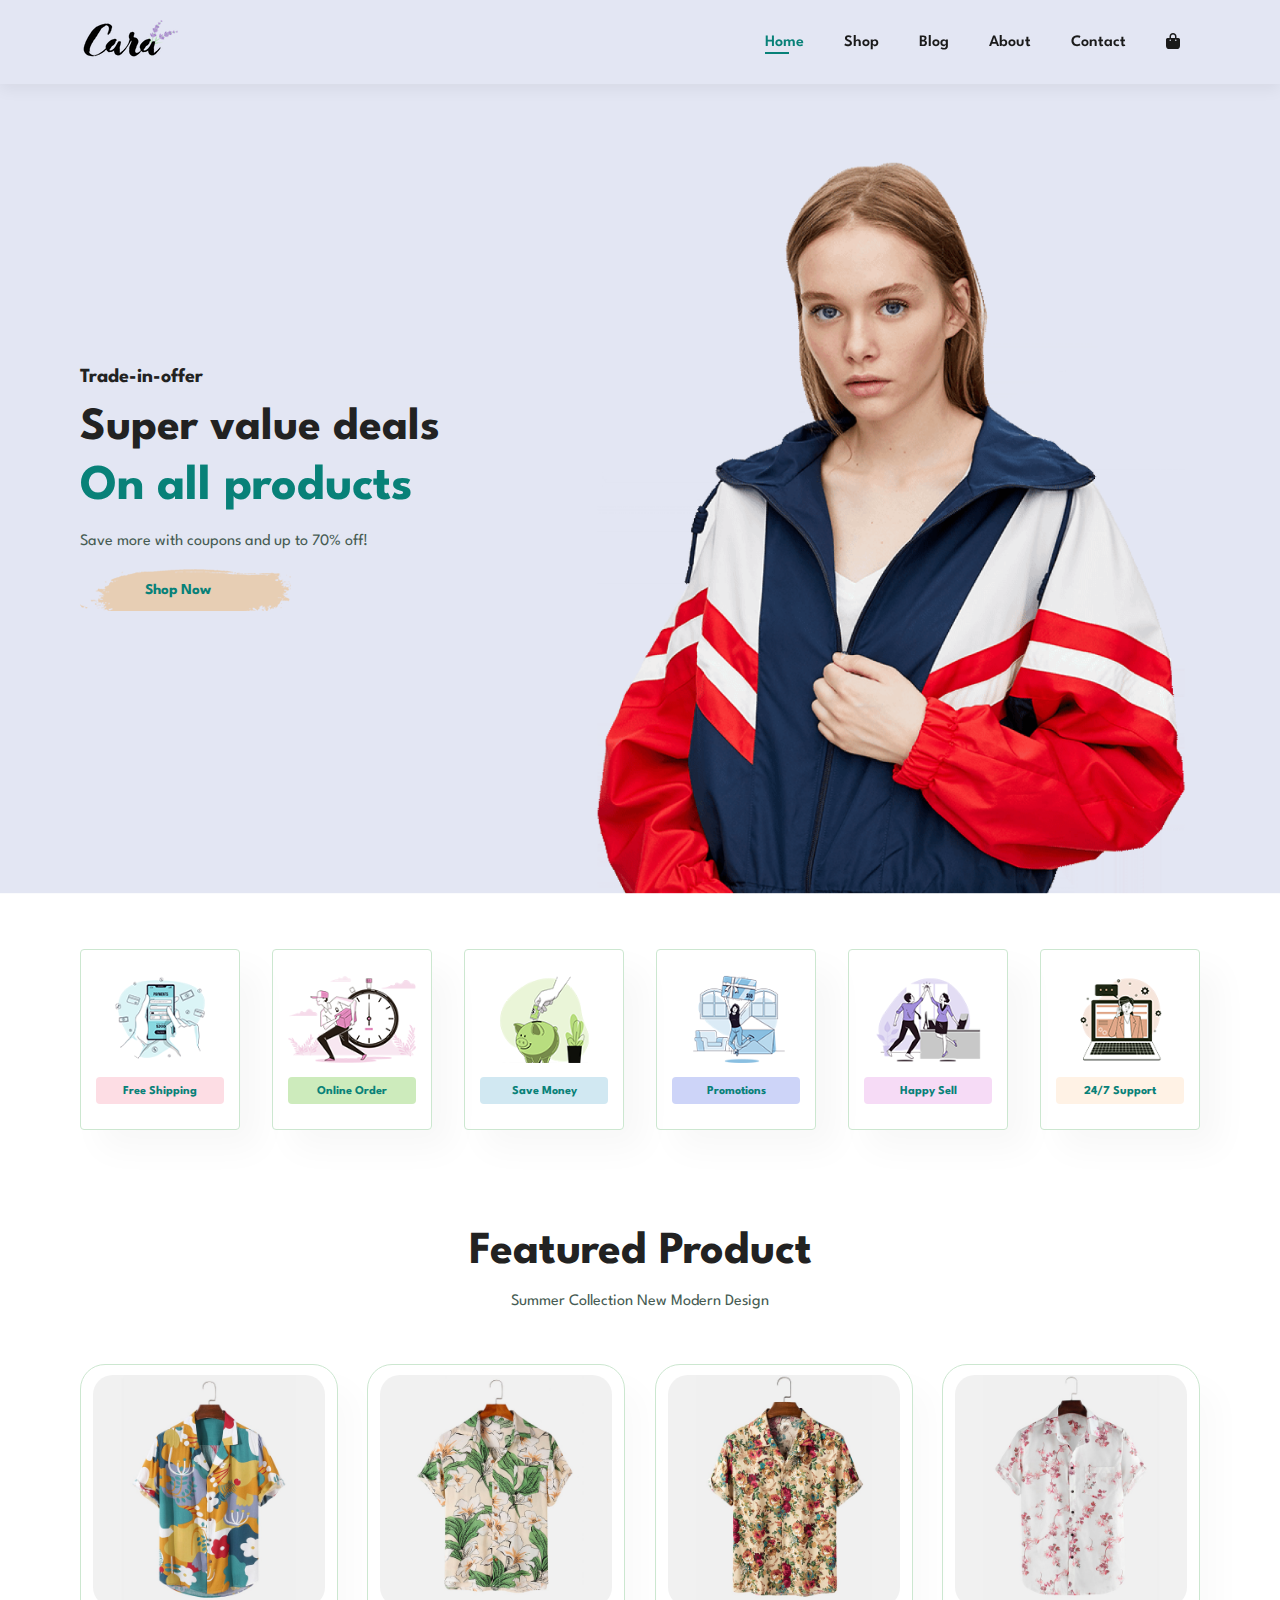
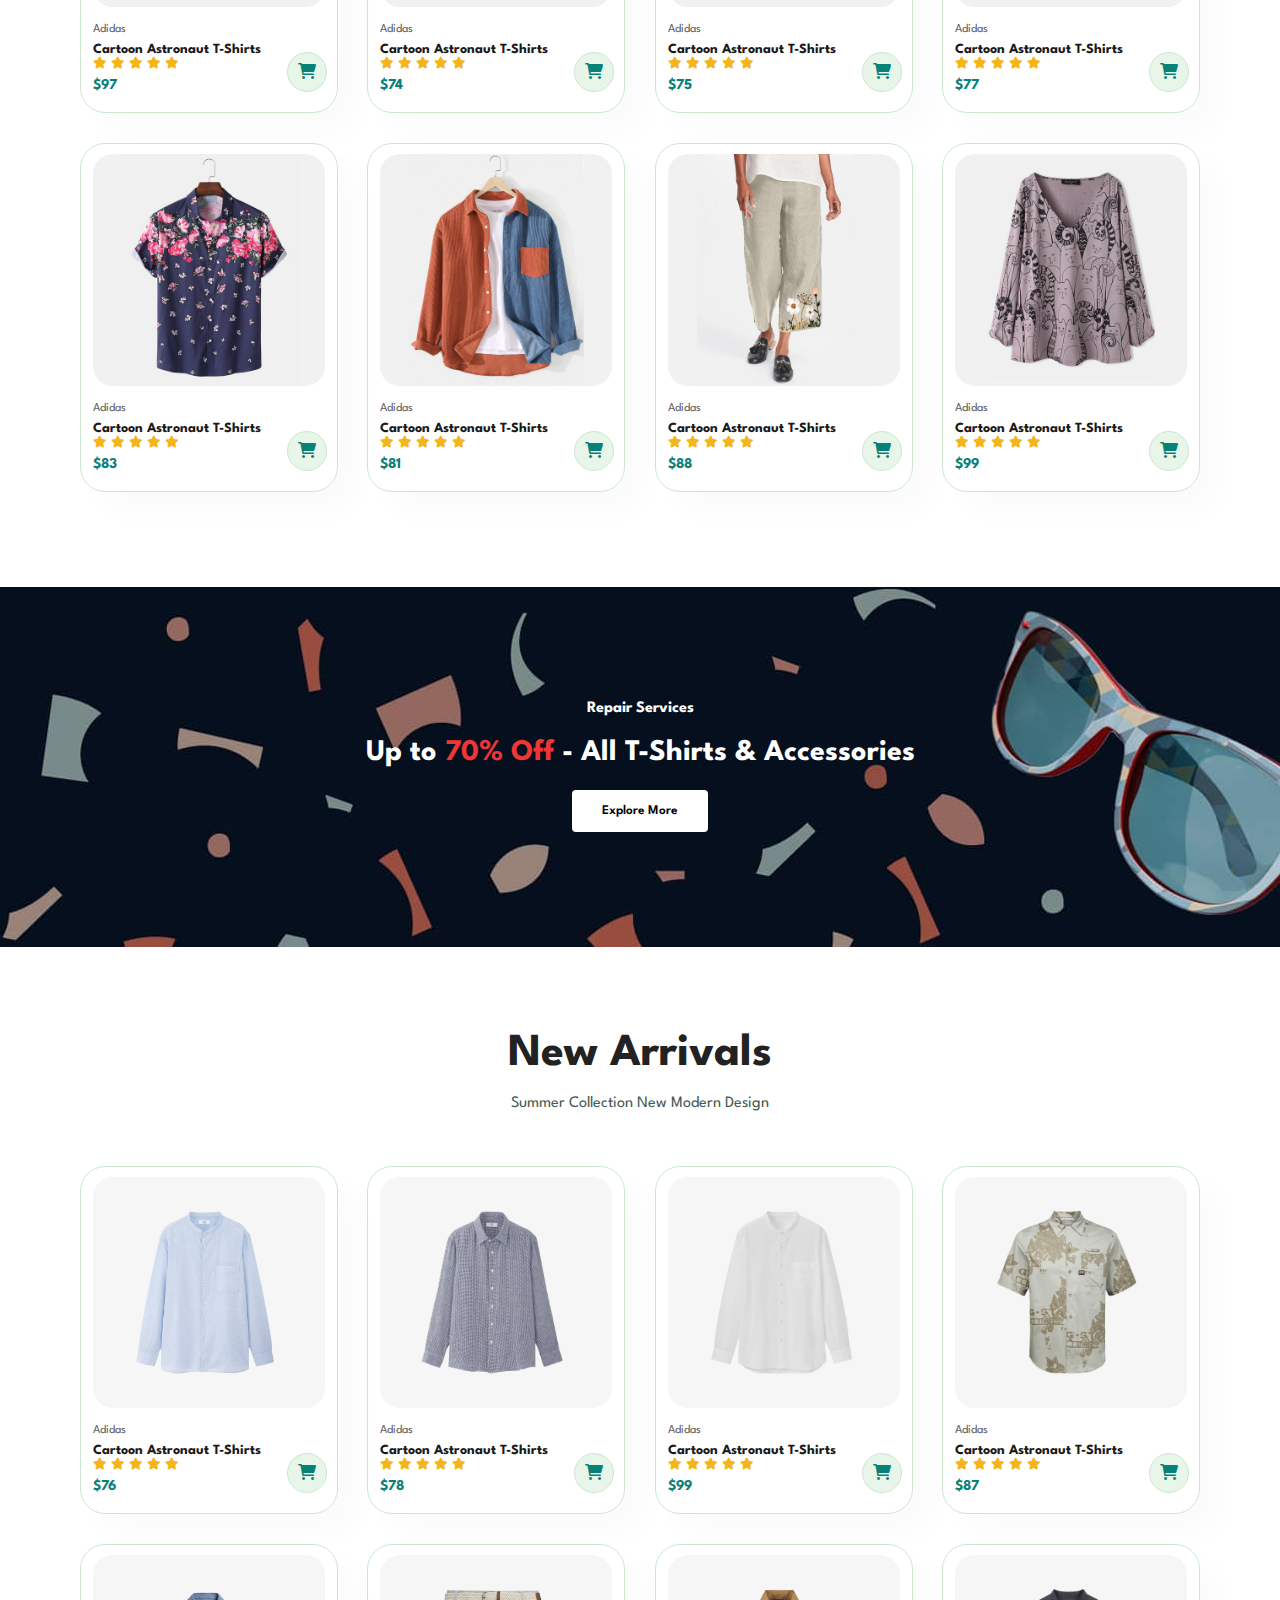
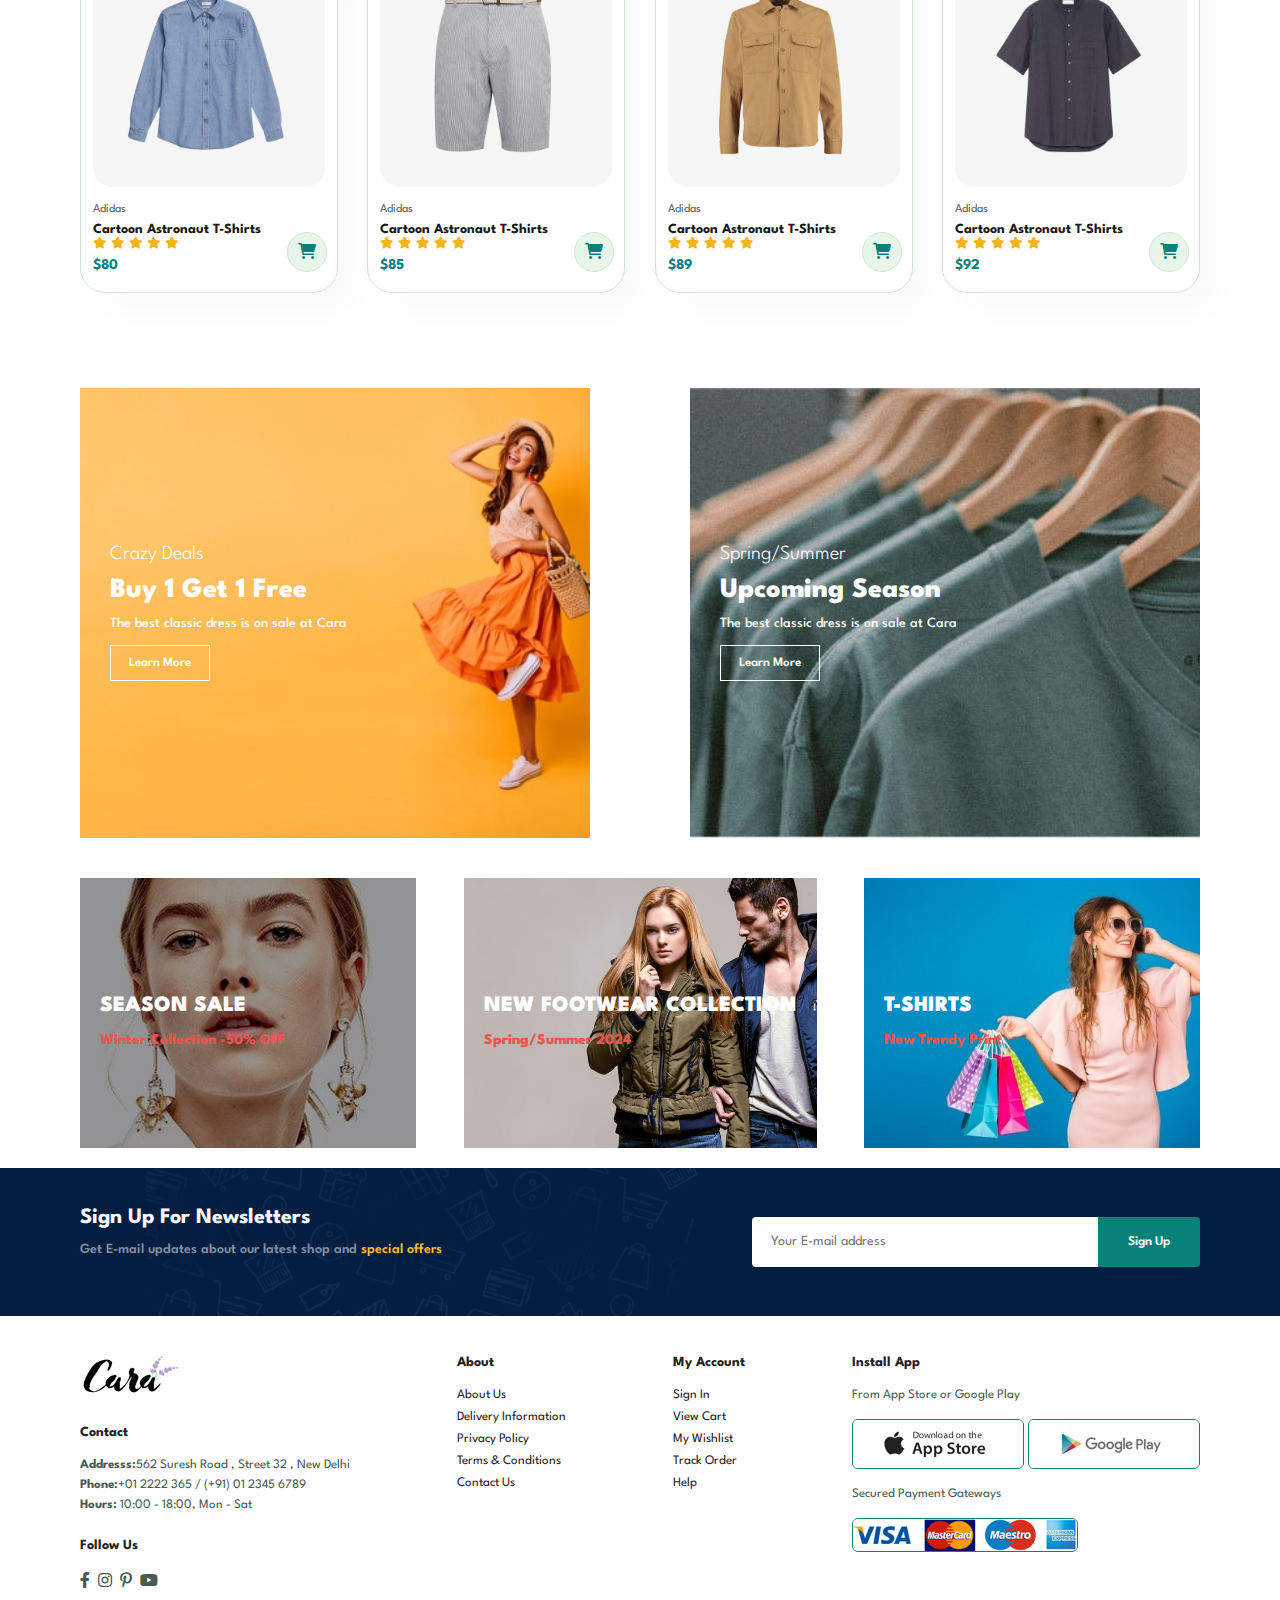
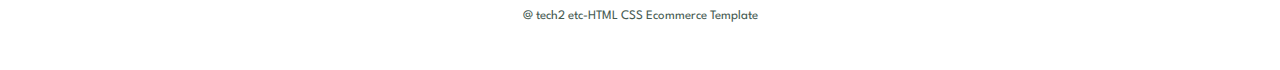
<file: index.html>
<!DOCTYPE html>
<html lang="en">

<head>
    <meta charset="UTF-8">
    <meta name="viewport" content="width=device-width, initial-scale=1.0">
    <title>Document</title>
    <link rel="stylesheet" href="style.css">

    <link rel="stylesheet" href="https://cdnjs.cloudflare.com/ajax/libs/font-awesome/6.5.2/css/all.min.css" />
    <link rel="stylesheet" href="https://cdnjs.cloudflare.com/ajax/libs/font-awesome/6.0.0-beta3/css/all.min.css">
    <!-- <link rel="stylesheet" href="https://cdnjs.cloudflare.com/ajax/libs/font-awesome/6.0.0-beta3/css/all.min.css"> -->


</head>

<body>
    <!-- Navabr -->
    <section id="header">
        <a href="#"><img src="img/logo.png" class="logo" alt=""></a>
        <div>
            <ul id="navbar">
                <li><a class="active" href="index.html">Home</a></li>
                <li><a href="shop.html">Shop</a></li>
                <li><a href="blog.html">Blog</a></li>
                <li><a href="about.html">About</a></li>
                <li><a href="contact.html">Contact</a></li>
                <li id="lg-bag"> <a href="cart.html "><i class="fa-solid fa-bag-shopping"></i></a></li>
                <a href="#" id="close"><i class="far fa-times"></i></a>
            </ul>
        </div>
        <div id="mobile">
            <a href="cart.html "><i class="fa-solid fa-bag-shopping"></i></a>
            <i id="bar" class="fas fa-outdent"></i>
        </div>
    </section>
    <!-- Hero Section -->
    <section id="hero">
        <h4>Trade-in-offer</h4>
        <h2>Super value deals</h2>
        <h1>On all products</h1>
        <p>Save more with coupons and up to 70% off!</p>
        <button>Shop Now</button>

    </section>
    <!-- Feature Section -->
    <section id="feature" class="section-p1">
        <div class="fe-box">
            <img src="img/features/f1.png" alt="">
            <h6>Free Shipping</h6>
        </div>
        <div class="fe-box">
            <img src="img/features/f2.png" alt="">
            <h6>Online Order</h6>
        </div>
        <div class="fe-box">
            <img src="img/features/f3.png" alt="">
            <h6>Save Money</h6>
        </div>
        <div class="fe-box">
            <img src="img/features/f4.png" alt="">
            <h6>Promotions</h6>
        </div>
        <div class="fe-box">
            <img src="img/features/f5.png" alt="">
            <h6>Happy Sell</h6>
        </div>
        <div class="fe-box">
            <img src="img/features/f6.png" alt="">
            <h6>24/7 Support</h6>
        </div>
    </section>
    <!-- Feature Product -->
    <section id="product1" class="section-p1">
        <h2>Featured Product</h2>
        <p>Summer Collection New Modern Design</p>
        <div class="pro-container">
            <div class="pro">
                <img src="img/products/f1.jpg" alt="">
                <div class="des">
                    <span>Adidas</span>
                    <h5>Cartoon Astronaut T-Shirts</h5>
                    <div class="start">
                        <i class="fas fa-star"></i>
                        <i class="fas fa-star"></i>
                        <i class="fas fa-star"></i>
                        <i class="fas fa-star"></i>
                        <i class="fas fa-star"></i>
                    </div>
                    <h4>$97</h4>
                    <a href="#"><i class="fa-solid fa-cart-shopping cart"></i></a>
                </div>
            </div>
            <div class="pro">
                <img src="img/products/f2.jpg" alt="">
                <div class="des">
                    <span>Adidas</span>
                    <h5>Cartoon Astronaut T-Shirts</h5>
                    <div class="start">
                        <i class="fas fa-star"></i>
                        <i class="fas fa-star"></i>
                        <i class="fas fa-star"></i>
                        <i class="fas fa-star"></i>
                        <i class="fas fa-star"></i>
                    </div>
                    <h4>$74</h4>
                    <a href="#"><i class="fa-solid fa-cart-shopping cart"></i></a>
                </div>
            </div>
            <div class="pro">
                <img src="img/products/f3.jpg" alt="">
                <div class="des">
                    <span>Adidas</span>
                    <h5>Cartoon Astronaut T-Shirts</h5>
                    <div class="start">
                        <i class="fas fa-star"></i>
                        <i class="fas fa-star"></i>
                        <i class="fas fa-star"></i>
                        <i class="fas fa-star"></i>
                        <i class="fas fa-star"></i>
                    </div>
                    <h4>$75</h4>
                    <a href="#"><i class="fa-solid fa-cart-shopping cart"></i></a>
                </div>
            </div>
            <div class="pro">
                <img src="img/products/f4.jpg" alt="">
                <div class="des">
                    <span>Adidas</span>
                    <h5>Cartoon Astronaut T-Shirts</h5>
                    <div class="start">
                        <i class="fas fa-star"></i>
                        <i class="fas fa-star"></i>
                        <i class="fas fa-star"></i>
                        <i class="fas fa-star"></i>
                        <i class="fas fa-star"></i>
                    </div>
                    <h4>$77</h4>
                    <a href="#"><i class="fa-solid fa-cart-shopping cart"></i></a>
                </div>
            </div>
            <div class="pro">
                <img src="img/products/f5.jpg" alt="">
                <div class="des">
                    <span>Adidas</span>
                    <h5>Cartoon Astronaut T-Shirts</h5>
                    <div class="start">
                        <i class="fas fa-star"></i>
                        <i class="fas fa-star"></i>
                        <i class="fas fa-star"></i>
                        <i class="fas fa-star"></i>
                        <i class="fas fa-star"></i>
                    </div>
                    <h4>$83</h4>
                    <a href="#"><i class="fa-solid fa-cart-shopping cart"></i></a>
                </div>
            </div>
            <div class="pro">
                <img src="img/products/f6.jpg" alt="">
                <div class="des">
                    <span>Adidas</span>
                    <h5>Cartoon Astronaut T-Shirts</h5>
                    <div class="start">
                        <i class="fas fa-star"></i>
                        <i class="fas fa-star"></i>
                        <i class="fas fa-star"></i>
                        <i class="fas fa-star"></i>
                        <i class="fas fa-star"></i>
                    </div>
                    <h4>$81</h4>
                    <a href="#"><i class="fa-solid fa-cart-shopping cart"></i></a>
                </div>
            </div>
            <div class="pro">
                <img src="img/products/f7.jpg" alt="">
                <div class="des">
                    <span>Adidas</span>
                    <h5>Cartoon Astronaut T-Shirts</h5>
                    <div class="start">
                        <i class="fas fa-star"></i>
                        <i class="fas fa-star"></i>
                        <i class="fas fa-star"></i>
                        <i class="fas fa-star"></i>
                        <i class="fas fa-star"></i>
                    </div>
                    <h4>$88</h4>
                    <a href="#"><i class="fa-solid fa-cart-shopping cart"></i></a>
                </div>
            </div>
            <div class="pro">
                <img src="img/products/f8.jpg" alt="">
                <div class="des">
                    <span>Adidas</span>
                    <h5>Cartoon Astronaut T-Shirts</h5>
                    <div class="start">
                        <i class="fas fa-star"></i>
                        <i class="fas fa-star"></i>
                        <i class="fas fa-star"></i>
                        <i class="fas fa-star"></i>
                        <i class="fas fa-star"></i>
                    </div>
                    <h4>$99</h4>
                    <a href="#"><i class="fa-solid fa-cart-shopping cart"></i></a>
                </div>
            </div>
        </div>
    </section>
    <!-- Banner -->
    <section id="banner" class="section-m1">
        <h4>Repair Services</h4>
        <h2>Up to <span>70% Off</span> - All T-Shirts & Accessories</h2>
        <button class="normal">Explore More</button>
    </section>
    <!-- New Arrivals -->
    <section id="product1" class="section-p1">
        <h2>New Arrivals</h2>
        <p>Summer Collection New Modern Design</p>
        <div class="pro-container">
            <div class="pro">
                <img src="img/products/n1.jpg" alt="">
                <div class="des">
                    <span>Adidas</span>
                    <h5>Cartoon Astronaut T-Shirts</h5>
                    <div class="start">
                        <i class="fas fa-star"></i>
                        <i class="fas fa-star"></i>
                        <i class="fas fa-star"></i>
                        <i class="fas fa-star"></i>
                        <i class="fas fa-star"></i>
                    </div>
                    <h4>$76</h4>
                    <a href="#"><i class="fa-solid fa-cart-shopping cart"></i></a>
                </div>
            </div>
            <div class="pro">
                <img src="img/products/n2.jpg" alt="">
                <div class="des">
                    <span>Adidas</span>
                    <h5>Cartoon Astronaut T-Shirts</h5>
                    <div class="start">
                        <i class="fas fa-star"></i>
                        <i class="fas fa-star"></i>
                        <i class="fas fa-star"></i>
                        <i class="fas fa-star"></i>
                        <i class="fas fa-star"></i>
                    </div>
                    <h4>$78</h4>
                    <a href="#"><i class="fa-solid fa-cart-shopping cart"></i></a>
                </div>
            </div>
            <div class="pro">
                <img src="img/products/n3.jpg" alt="">
                <div class="des">
                    <span>Adidas</span>
                    <h5>Cartoon Astronaut T-Shirts</h5>
                    <div class="start">
                        <i class="fas fa-star"></i>
                        <i class="fas fa-star"></i>
                        <i class="fas fa-star"></i>
                        <i class="fas fa-star"></i>
                        <i class="fas fa-star"></i>
                    </div>
                    <h4>$99</h4>
                    <a href="#"><i class="fa-solid fa-cart-shopping cart"></i></a>
                </div>
            </div>
            <div class="pro">
                <img src="img/products/n4.jpg" alt="">
                <div class="des">
                    <span>Adidas</span>
                    <h5>Cartoon Astronaut T-Shirts</h5>
                    <div class="start">
                        <i class="fas fa-star"></i>
                        <i class="fas fa-star"></i>
                        <i class="fas fa-star"></i>
                        <i class="fas fa-star"></i>
                        <i class="fas fa-star"></i>
                    </div>
                    <h4>$87</h4>
                    <a href="#"><i class="fa-solid fa-cart-shopping cart"></i></a>
                </div>
            </div>
            <div class="pro">
                <img src="img/products/n5.jpg" alt="">
                <div class="des">
                    <span>Adidas</span>
                    <h5>Cartoon Astronaut T-Shirts</h5>
                    <div class="start">
                        <i class="fas fa-star"></i>
                        <i class="fas fa-star"></i>
                        <i class="fas fa-star"></i>
                        <i class="fas fa-star"></i>
                        <i class="fas fa-star"></i>
                    </div>
                    <h4>$80</h4>
                    <a href="#"><i class="fa-solid fa-cart-shopping cart"></i></a>
                </div>
            </div>
            <div class="pro">
                <img src="img/products/n6.jpg" alt="">
                <div class="des">
                    <span>Adidas</span>
                    <h5>Cartoon Astronaut T-Shirts</h5>
                    <div class="start">
                        <i class="fas fa-star"></i>
                        <i class="fas fa-star"></i>
                        <i class="fas fa-star"></i>
                        <i class="fas fa-star"></i>
                        <i class="fas fa-star"></i>
                    </div>
                    <h4>$85</h4>
                    <a href="#"><i class="fa-solid fa-cart-shopping cart"></i></a>
                </div>
            </div>
            <div class="pro">
                <img src="img/products/n7.jpg" alt="">
                <div class="des">
                    <span>Adidas</span>
                    <h5>Cartoon Astronaut T-Shirts</h5>
                    <div class="start">
                        <i class="fas fa-star"></i>
                        <i class="fas fa-star"></i>
                        <i class="fas fa-star"></i>
                        <i class="fas fa-star"></i>
                        <i class="fas fa-star"></i>
                    </div>
                    <h4>$89</h4>
                    <a href="#"><i class="fa-solid fa-cart-shopping cart"></i></a>
                </div>
            </div>
            <div class="pro">
                <img src="img/products/n8.jpg" alt="">
                <div class="des">
                    <span>Adidas</span>
                    <h5>Cartoon Astronaut T-Shirts</h5>
                    <div class="start">
                        <i class="fas fa-star"></i>
                        <i class="fas fa-star"></i>
                        <i class="fas fa-star"></i>
                        <i class="fas fa-star"></i>
                        <i class="fas fa-star"></i>
                    </div>
                    <h4>$92</h4>
                    <a href="#"><i class="fa-solid fa-cart-shopping cart"></i></a>
                </div>
            </div>
        </div>
    </section>
    <!-- Banner -->
    <section id="sm-banner" class="section-p1">
        <div class="banner-box">
            <h4>Crazy Deals</h4>
            <h2>Buy 1 Get 1 Free</h2>
            <span>The best classic dress is on sale at Cara</span>
            <button class="white">Learn More</button>
        </div>
        <div class="banner-box banner-box2">
            <h4>Spring/Summer</h4>
            <h2>Upcoming Season</h2>
            <span>The best classic dress is on sale at Cara</span>
            <button class="white">Learn More</button>
        </div>
    </section>
    <section id="banner3">
        <div class="banner-box ">
            <h2>SEASON SALE</h2>
            <h3>Winter Collection -50% OFF</h3>
        </div>
        <div class="banner-box banner-box2">
            <h2>NEW FOOTWEAR COLLECTION</h2>
            <h3>Spring/Summer 2024</h3>
        </div>
        <div class="banner-box banner-box3 ">
            <h2>T-SHIRTS</h2>
            <h3>New Trendy Print</h3>
        </div>
    </section>
    <!-- News Letter-->
    <section id="newsletter" class="section-p1" class="section-m1">
        <div class="newstext">
            <h4>Sign Up For Newsletters</h4>
            <p>Get E-mail updates about our latest shop and <span>special offers</span></p>
        </div>
        <div class="form">
            <input type="text" placeholder="Your E-mail address">
            <button class="normal">Sign Up</button>
        </div>
    </section>
    <!-- Footer -->
    <footer class="section-p1">
        <div class="col">
            <img class="logo" src="img/logo.png" alt="">
            <h4>Contact</h4>
            <p> <strong>Addresss:</strong>562 Suresh Road , Street 32 , New Delhi</p>
            <p> <strong>Phone:</strong>+01 2222 365 / (+91) 01 2345 6789</p>
            <p> <strong>Hours: </strong>10:00 - 18:00, Mon - Sat</p>
            <div class="follow">
                <h4>Follow Us</h4>
                <div class="icon">
                    <i class="fab fa-facebook-f"></i>
                    <i class="fab fa-instagram"></i>
                    <i class="fab fa-pinterest-p"></i>
                    <i class="fab fa-youtube"></i>

                </div>
            </div>
        </div>
        <div class="col">
            <h4>About</h4>
            <a href="#">About Us</a>
            <a href="#">Delivery Information</a>
            <a href="#">Privacy Policy</a>
            <a href="#">Terms & Conditions</a>
            <a href="#">Contact Us</a>
        </div>
        <div class="col">
            <h4>My Account</h4>
            <a href="#">Sign In</a>
            <a href="#">View Cart</a>
            <a href="#">My Wishlist</a>
            <a href="#">Track Order</a>
            <a href="#">Help</a>
        </div>
        <div class="col install">
            <h4>Install App</h4>
            <p>From App Store or Google Play</p>
            <div class="row">
                <img src="img/pay/app.jpg" alt="">
                <img src="img/pay/play.jpg" alt="">
                <p>Secured Payment Gateways</p>
                <img src="img/pay/pay.png" alt="">

            </div>
        </div>
        <div class="copyright">
            <p>@ tech2 etc-HTML CSS Ecommerce Template</p>
        </div>
    </footer>

    <script src="script.js"></script>
</body>

</html>
</file>
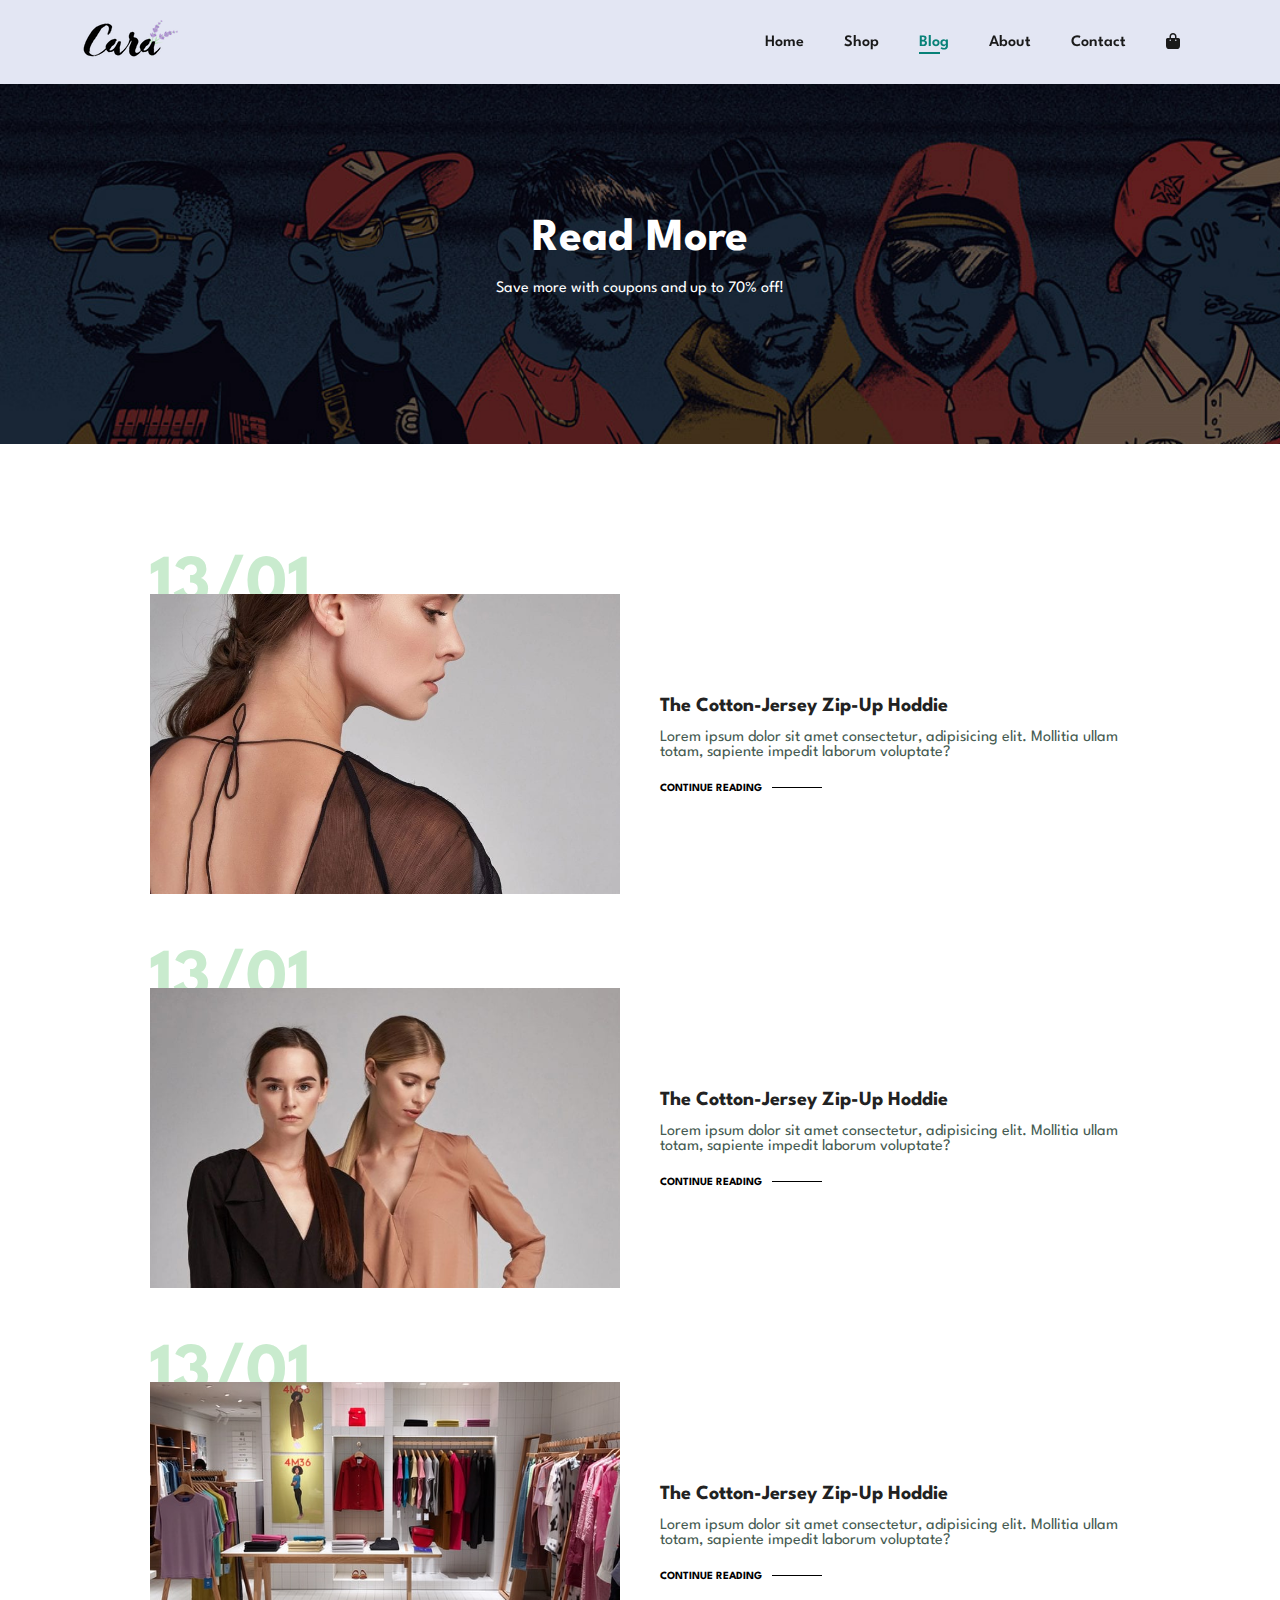
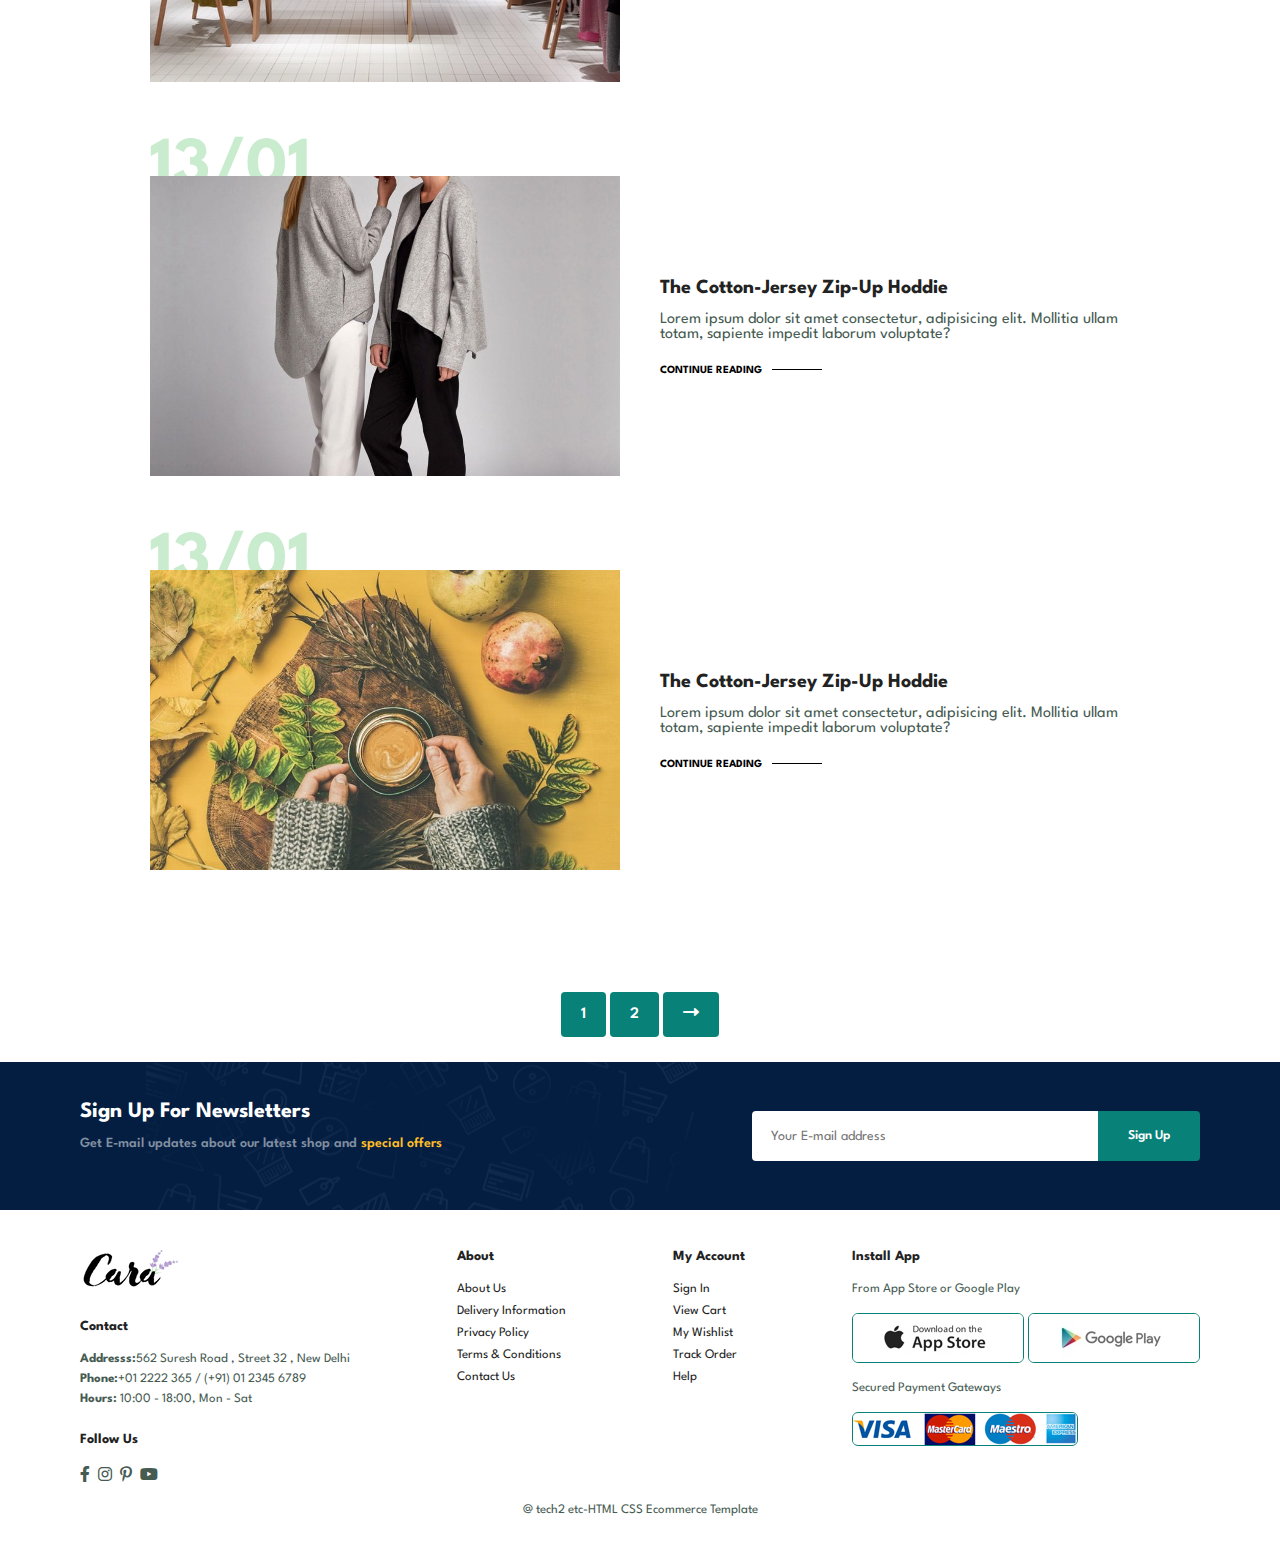
<file: blog.html>
<!DOCTYPE html>
<html lang="en">

<head>
    <meta charset="UTF-8">
    <meta name="viewport" content="width=device-width, initial-scale=1.0">
    <title>Document</title>
    <link rel="stylesheet" href="style.css">

    <link rel="stylesheet" href="https://cdnjs.cloudflare.com/ajax/libs/font-awesome/6.5.2/css/all.min.css" />
    <link rel="stylesheet" href="https://cdnjs.cloudflare.com/ajax/libs/font-awesome/6.0.0-beta3/css/all.min.css">
    <!-- <link rel="stylesheet" href="https://cdnjs.cloudflare.com/ajax/libs/font-awesome/6.0.0-beta3/css/all.min.css"> -->


</head>

<body>
    <!-- Navabr -->
    <section id="header">
        <a href="#"><img src="img/logo.png" class="logo" alt=""></a>
        <div>
            <ul id="navbar">
                <li><a href="index.html">Home</a></li>
                <li><a href="shop.html">Shop</a></li>
                <li><a class="active" href="blog.html">Blog</a></li>
                <li><a href="about.html">About</a></li>
                <li><a href="contact.html">Contact</a></li>
                <li id="lg-bag"> <a href="cart.html "><i class="fa-solid fa-bag-shopping"></i></a></li>
                <a href="#" id="close"><i class="far fa-times"></i></a>
            </ul>
        </div>
        <div id="mobile">
            <a href="cart.html "><i class="fa-solid fa-bag-shopping"></i></a>
            <i id="bar" class="fas fa-outdent"></i>
        </div>
    </section>
    <!-- Hero Section -->
    <section id="page-header" class="blog-header">

        <h2>Read More</h2>

        <p>Save more with coupons and up to 70% off!</p>


    </section>
    <section id="blog">
        <div class="blog-box">
            <div class="blog-img">
                <img src="img/blog/b1.jpg" alt="">
            </div>
            <div class="blog-details">
                <h4>The Cotton-Jersey Zip-Up Hoddie</h4>
                <p>Lorem ipsum dolor sit amet consectetur, adipisicing elit. Mollitia ullam totam, sapiente impedit
                    laborum voluptate?</p>
                    <a href="#">CONTINUE READING</a>
            </div>
            <h1>13/01</h1>
        </div>
        <div class="blog-box">
            <div class="blog-img">
                <img src="img/blog/b2.jpg" alt="">
            </div>
            <div class="blog-details">
                <h4>The Cotton-Jersey Zip-Up Hoddie</h4>
                <p>Lorem ipsum dolor sit amet consectetur, adipisicing elit. Mollitia ullam totam, sapiente impedit
                    laborum voluptate?</p>
                    <a href="#">CONTINUE READING</a>
            </div>
            <h1>13/01</h1>
        </div>
        <div class="blog-box">
            <div class="blog-img">
                <img src="img/blog/b3.jpg" alt="">
            </div>
            <div class="blog-details">
                <h4>The Cotton-Jersey Zip-Up Hoddie</h4>
                <p>Lorem ipsum dolor sit amet consectetur, adipisicing elit. Mollitia ullam totam, sapiente impedit
                    laborum voluptate?</p>
                    <a href="#">CONTINUE READING</a>
            </div>
            <h1>13/01</h1>
        </div>
        <div class="blog-box">
            <div class="blog-img">
                <img src="img/blog/b4.jpg" alt="">
            </div>
            <div class="blog-details">
                <h4>The Cotton-Jersey Zip-Up Hoddie</h4>
                <p>Lorem ipsum dolor sit amet consectetur, adipisicing elit. Mollitia ullam totam, sapiente impedit
                    laborum voluptate?</p>
                    <a href="#">CONTINUE READING</a>
            </div>
            <h1>13/01</h1>
        </div>
        <div class="blog-box">
            <div class="blog-img">
                <img src="img/blog/b6.jpg" alt="">
            </div>
            <div class="blog-details">
                <h4>The Cotton-Jersey Zip-Up Hoddie</h4>
                <p>Lorem ipsum dolor sit amet consectetur, adipisicing elit. Mollitia ullam totam, sapiente impedit
                    laborum voluptate?</p>
                    <a href="#">CONTINUE READING</a>
            </div>
            <h1>13/01</h1>
        </div>
    </section>

    <!-- Feature Product -->

    <section id="pagination" class="section-p1">
        <a href="#">1</a>
        <a href="#">2</a>
        <a href="#"><i class="fas fa-long-arrow-alt-right"></i></a>



    </section>
    <!-- News Letter-->
    <section id="newsletter" class="section-p1" class="section-m1">
        <div class="newstext">
            <h4>Sign Up For Newsletters</h4>
            <p>Get E-mail updates about our latest shop and <span>special offers</span></p>
        </div>
        <div class="form">
            <input type="text" placeholder="Your E-mail address">
            <button class="normal">Sign Up</button>
        </div>
    </section>
    <!-- Footer -->
    <footer class="section-p1">
        <div class="col">
            <img class="logo" src="img/logo.png" alt="">
            <h4>Contact</h4>
            <p> <strong>Addresss:</strong>562 Suresh Road , Street 32 , New Delhi</p>
            <p> <strong>Phone:</strong>+01 2222 365 / (+91) 01 2345 6789</p>
            <p> <strong>Hours: </strong>10:00 - 18:00, Mon - Sat</p>
            <div class="follow">
                <h4>Follow Us</h4>
                <div class="icon">
                    <i class="fab fa-facebook-f"></i>
                    <i class="fab fa-instagram"></i>
                    <i class="fab fa-pinterest-p"></i>
                    <i class="fab fa-youtube"></i>

                </div>
            </div>
        </div>
        <div class="col">
            <h4>About</h4>
            <a href="#">About Us</a>
            <a href="#">Delivery Information</a>
            <a href="#">Privacy Policy</a>
            <a href="#">Terms & Conditions</a>
            <a href="#">Contact Us</a>
        </div>
        <div class="col">
            <h4>My Account</h4>
            <a href="#">Sign In</a>
            <a href="#">View Cart</a>
            <a href="#">My Wishlist</a>
            <a href="#">Track Order</a>
            <a href="#">Help</a>
        </div>
        <div class="col install">
            <h4>Install App</h4>
            <p>From App Store or Google Play</p>
            <div class="row">
                <img src="img/pay/app.jpg" alt="">
                <img src="img/pay/play.jpg" alt="">
                <p>Secured Payment Gateways</p>
                <img src="img/pay/pay.png" alt="">

            </div>
        </div>
        <div class="copyright">
            <p>@ tech2 etc-HTML CSS Ecommerce Template</p>
        </div>
    </footer>

    <script src="script.js"></script>
</body>

</html>
</file>
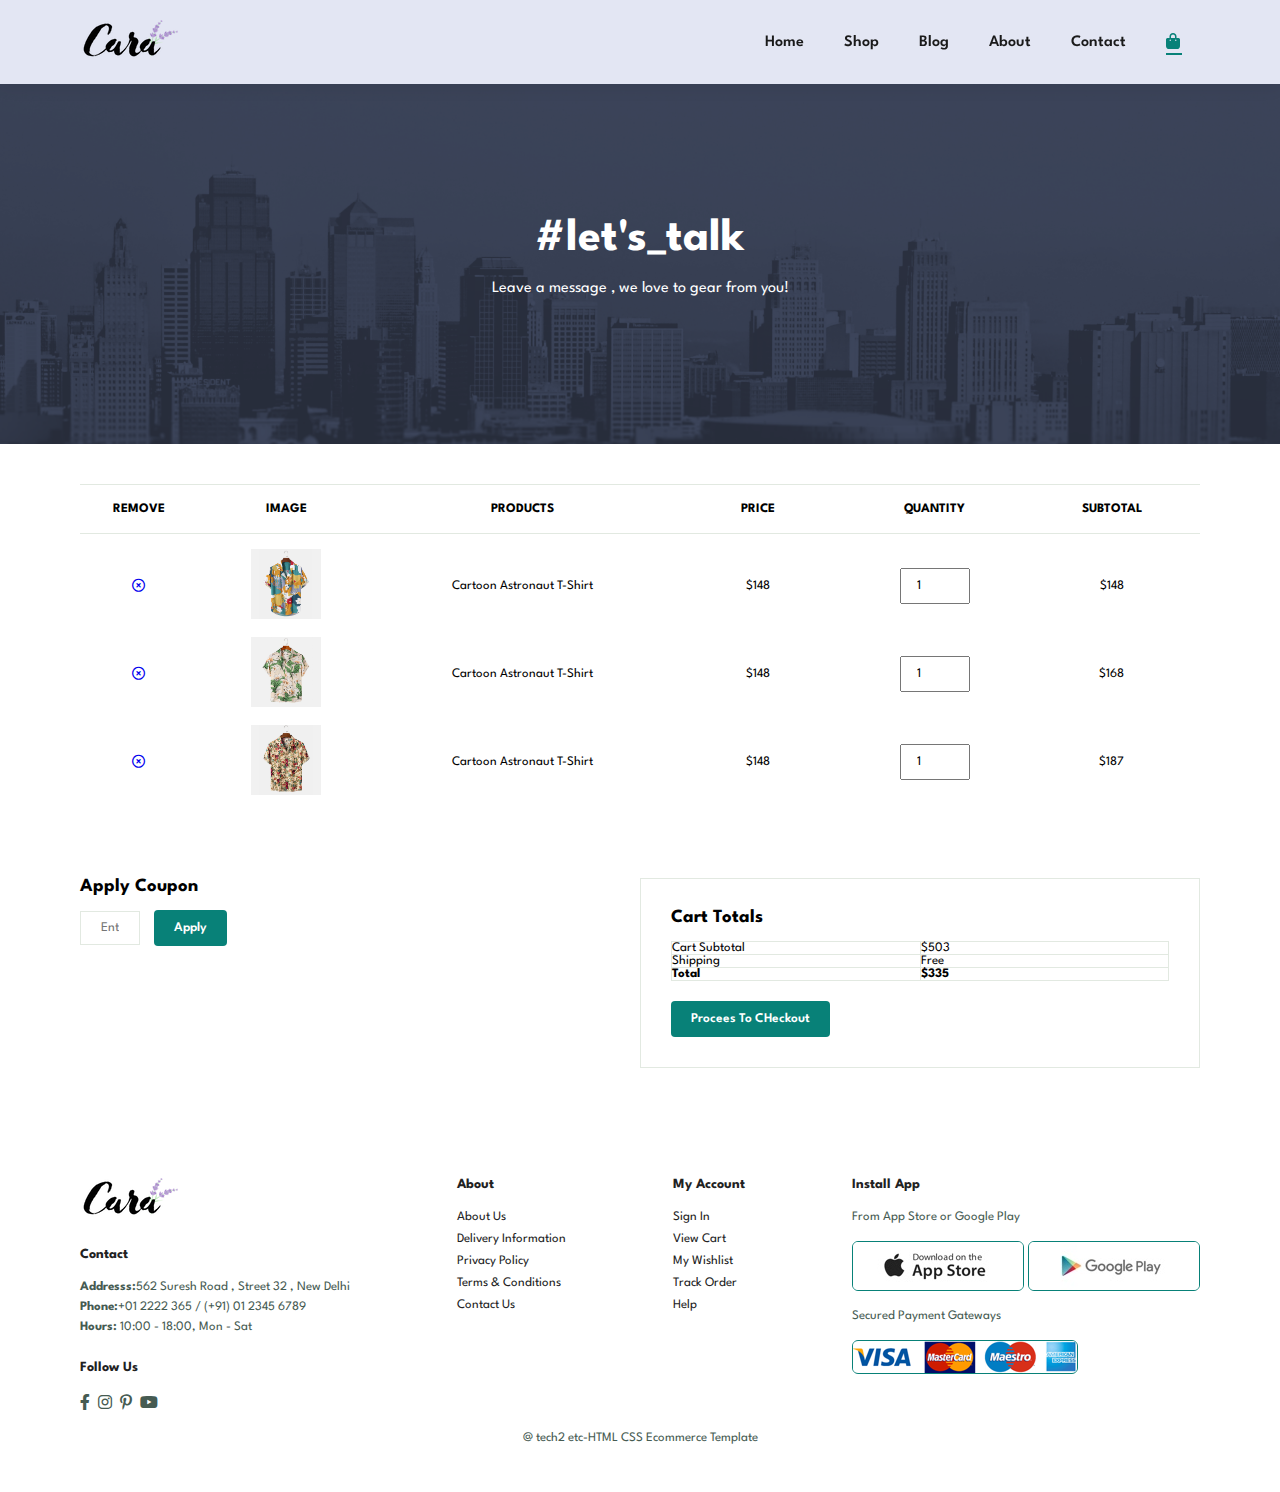
<file: cart.html>
<!DOCTYPE html>
<html lang="en">

<head>
    <meta charset="UTF-8">
    <meta name="viewport" content="width=device-width, initial-scale=1.0">
    <title>Document</title>
    <link rel="stylesheet" href="style.css">

    <link rel="stylesheet" href="https://cdnjs.cloudflare.com/ajax/libs/font-awesome/6.5.2/css/all.min.css" />
    <link rel="stylesheet" href="https://cdnjs.cloudflare.com/ajax/libs/font-awesome/6.0.0-beta3/css/all.min.css">
    <!-- <link rel="stylesheet" href="https://cdnjs.cloudflare.com/ajax/libs/font-awesome/6.0.0-beta3/css/all.min.css"> -->


</head>

<body>
    <!-- Navabr -->
    <section id="header">
        <a href="#"><img src="img/logo.png" class="logo" alt=""></a>
        <div>
            <ul id="navbar">
                <li><a href="index.html">Home</a></li>
                <li><a href="shop.html">Shop</a></li>
                <li><a href="blog.html">Blog</a></li>
                <li><a href="about.html">About</a></li>
                <li><a  href="contact.html">Contact</a></li>
                <li id="lg-bag"> <a class="active" href="cart.html "><i class="fa-solid fa-bag-shopping"></i></a></li>
                <a href="#" id="close"><i class="far fa-times"></i></a>
            </ul>
        </div>
        <div id="mobile">
            <a href="cart.html "><i class="fa-solid fa-bag-shopping"></i></a>
            <i id="bar" class="fas fa-outdent"></i>
        </div>
    </section>
    <!-- Hero Section -->
    <section id="page-header" class="about-header">

        <h2>#let's_talk</h2>

        <p>Leave a message , we love to gear from you!</p>


    </section>
    
   <section id="cart" class="section-p1">
    <table width="100%">
        <thead>
            <tr>
                <td>Remove</td>
                <td>Image</td>
                <td>Products</td>
                <td>Price</td>
                <td>Quantity</td>
                <td>Subtotal</td>
            </tr>
        </thead>
        <tbody>
            <tr>
                <td><a href="#"><i class="far fa-times-circle"></i></a></td>
                <td><img src="img/products/f1.jpg" alt=""></td>
                <td>Cartoon Astronaut T-Shirt</td>
                <td>$148</td>
                <td><input type="number" value="1"></td>
                <td>$148</td>

            </tr>
            <tr>
                <td><a href="#"><i class="far fa-times-circle"></i></a></td>
                <td><img src="img/products/f2.jpg" alt=""></td>
                <td>Cartoon Astronaut T-Shirt</td>
                <td>$148</td>
                <td><input type="number" value="1"></td>
                <td>$168</td>

            </tr>
            <tr>
                <td><a href="#"><i class="far fa-times-circle"></i></a></td>
                <td><img src="img/products/f3.jpg" alt=""></td>
                <td>Cartoon Astronaut T-Shirt</td>
                <td>$148</td>
                <td><input type="number" value="1"></td>
                <td>$187</td>

            </tr>

        </tbody>
    </table>
   </section>
   <section id="cart-add" class="section-p1">
    <div id="coupon">
        <h3>Apply Coupon</h3>
        <div>
            <input type="text" placeholder="Enter Your Coupon">
            <button class="normal">Apply</button>
        </div>
        
    </div>
    <div id="subtotal">
        <h3>Cart Totals</h3>
        <table>
            <tr>
                <td>Cart Subtotal</td>
                <td>$503</td>
            </tr>
            <tr>
                <td>Shipping</td>
                <td>Free</td>
            </tr>
            <tr>
                <td><strong>Total</strong></td>
                <td><strong>$335</strong></td>
            </tr>
        </table>
        <button class="normal">Procees To CHeckout</button>
    </div>
   </section>
    <footer class="section-p1">
        <div class="col">
            <img class="logo" src="img/logo.png" alt="">
            <h4>Contact</h4>
            <p> <strong>Addresss:</strong>562 Suresh Road , Street 32 , New Delhi</p>
            <p> <strong>Phone:</strong>+01 2222 365 / (+91) 01 2345 6789</p>
            <p> <strong>Hours: </strong>10:00 - 18:00, Mon - Sat</p>
            <div class="follow">
                <h4>Follow Us</h4>
                <div class="icon">
                    <i class="fab fa-facebook-f"></i>
                    <i class="fab fa-instagram"></i>
                    <i class="fab fa-pinterest-p"></i>
                    <i class="fab fa-youtube"></i>

                </div>
            </div>
        </div>
        <div class="col">
            <h4>About</h4>
            <a href="#">About Us</a>
            <a href="#">Delivery Information</a>
            <a href="#">Privacy Policy</a>
            <a href="#">Terms & Conditions</a>
            <a href="#">Contact Us</a>
        </div>
        <div class="col">
            <h4>My Account</h4>
            <a href="#">Sign In</a>
            <a href="#">View Cart</a>
            <a href="#">My Wishlist</a>
            <a href="#">Track Order</a>
            <a href="#">Help</a>
        </div>
        <div class="col install">
            <h4>Install App</h4>
            <p>From App Store or Google Play</p>
            <div class="row">
                <img src="img/pay/app.jpg" alt="">
                <img src="img/pay/play.jpg" alt="">
                <p>Secured Payment Gateways</p>
                <img src="img/pay/pay.png" alt="">

            </div>
        </div>
        <div class="copyright">
            <p>@ tech2 etc-HTML CSS Ecommerce Template</p>
        </div>
    </footer>

    <script src="script.js"></script>
</body>

</html>
</file>
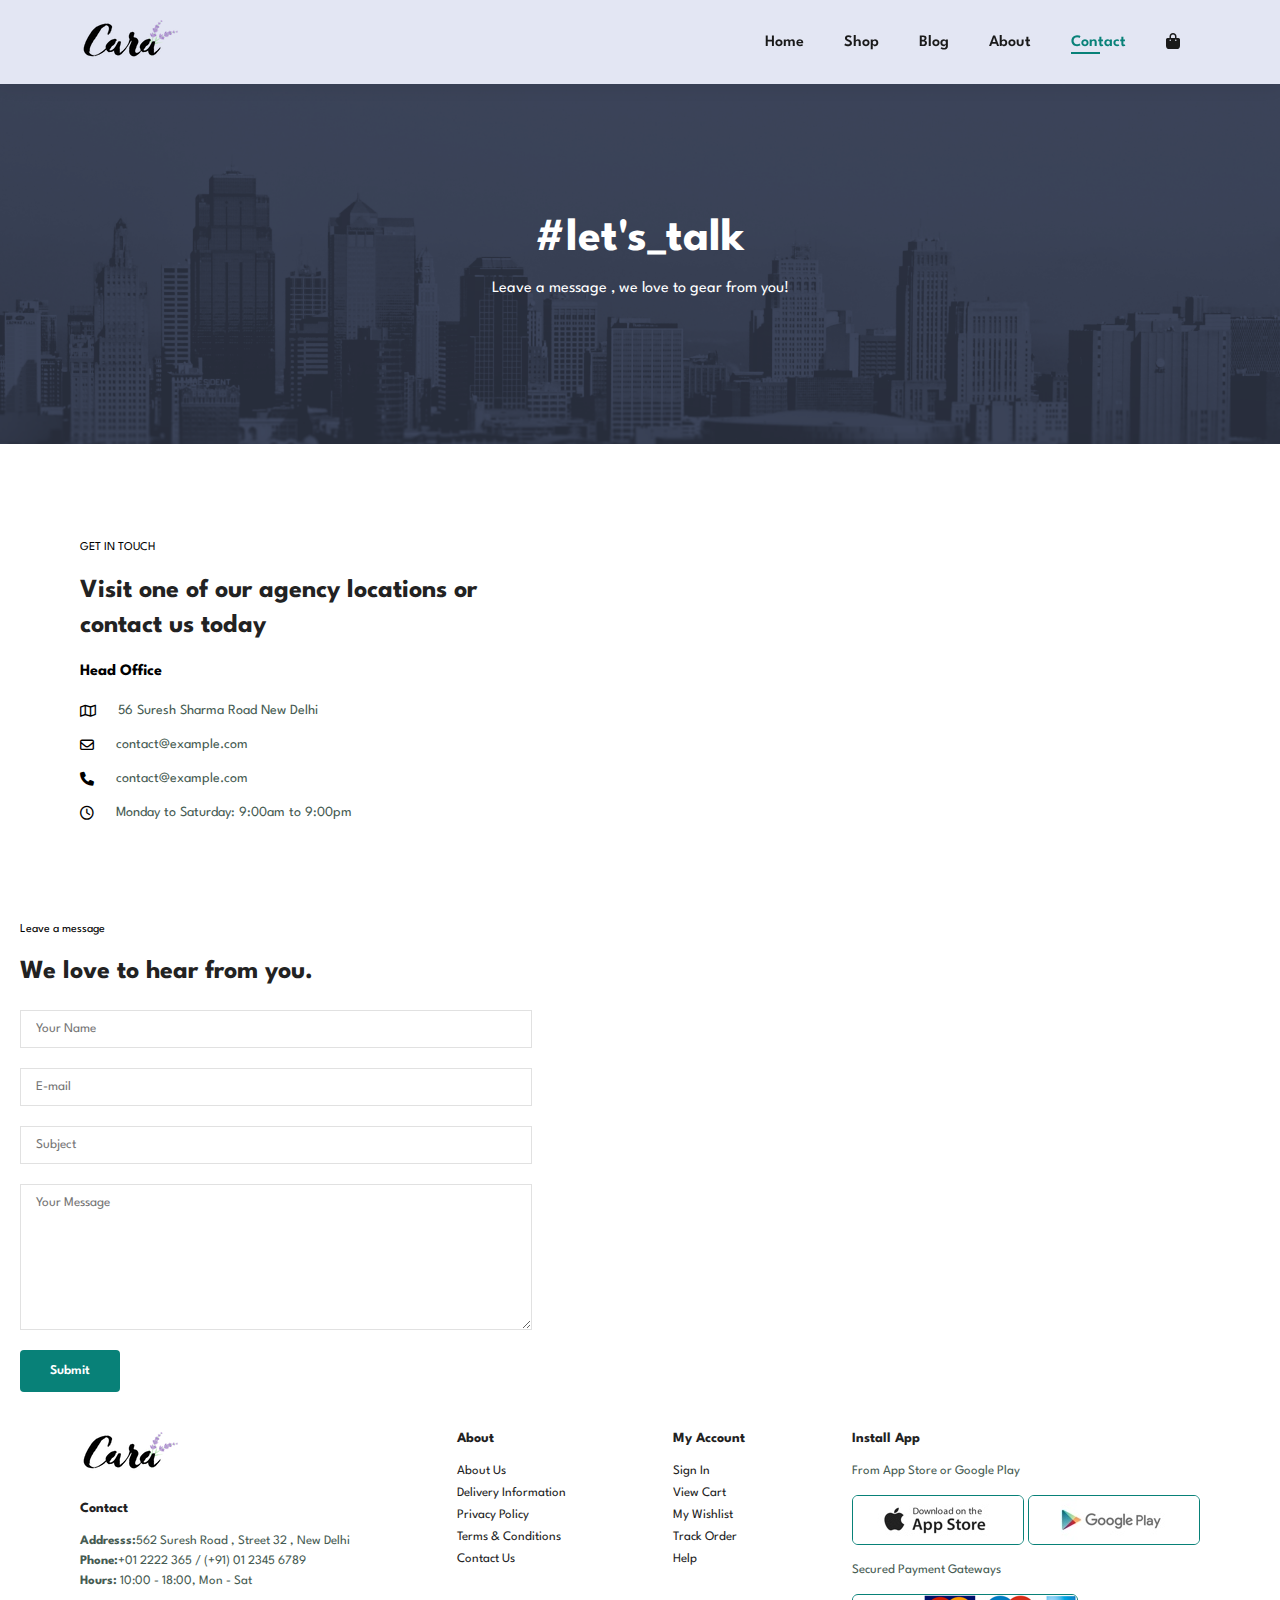
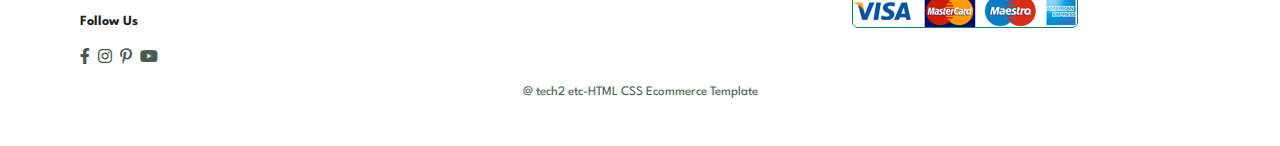
<file: contact.html>
<!DOCTYPE html>
<html lang="en">

<head>
    <meta charset="UTF-8">
    <meta name="viewport" content="width=device-width, initial-scale=1.0">
    <title>Document</title>
    <link rel="stylesheet" href="style.css">

    <link rel="stylesheet" href="https://cdnjs.cloudflare.com/ajax/libs/font-awesome/6.5.2/css/all.min.css" />
    <link rel="stylesheet" href="https://cdnjs.cloudflare.com/ajax/libs/font-awesome/6.0.0-beta3/css/all.min.css">
    <!-- <link rel="stylesheet" href="https://cdnjs.cloudflare.com/ajax/libs/font-awesome/6.0.0-beta3/css/all.min.css"> -->


</head>

<body>
    <!-- Navabr -->
    <section id="header">
        <a href="#"><img src="img/logo.png" class="logo" alt=""></a>
        <div>
            <ul id="navbar">
                <li><a href="index.html">Home</a></li>
                <li><a href="shop.html">Shop</a></li>
                <li><a href="blog.html">Blog</a></li>
                <li><a href="about.html">About</a></li>
                <li><a class="active" href="contact.html">Contact</a></li>
                <li id="lg-bag"> <a href="cart.html "><i class="fa-solid fa-bag-shopping"></i></a></li>
                <a href="#" id="close"><i class="far fa-times"></i></a>
            </ul>
        </div>
        <div id="mobile">
            <a href="cart.html "><i class="fa-solid fa-bag-shopping"></i></a>
            <i id="bar" class="fas fa-outdent"></i>
        </div>
    </section>
    <!-- Hero Section -->
    <section id="page-header" class="about-header">

        <h2>#let's_talk</h2>

        <p>Leave a message , we love to gear from you!</p>


    </section>
    <section id="contact-details" class="section-p1">
        <div class="details">
            <span>GET IN TOUCH</span>
            <h2>Visit one of our agency locations or contact us today</h2>
            <h3>Head Office</h3>
            <div>
                <li>
                    <i class="far fa-map"></i>
                    <p>56 Suresh Sharma Road New Delhi</p>
                </li>
                <li>
                    <i class="far fa-envelope"></i>
                    <p>contact@example.com</p>
                </li>
                <li>
                    <i class="fa-solid fa-phone"></i>
                    <p>contact@example.com</p>
                </li>
                <li>
                    <i class="far fa-clock"></i>
                    <p>Monday to Saturday: 9:00am to 9:00pm</p>
                </li>
            </div>
        </div>
        <div class="map">
            <iframe
                src="https://www.google.com/maps/embed?pb=!1m18!1m12!1m3!1d3510.5840969824776!2d79.45680829999999!3d28.37142110000001!2m3!1f0!2f0!3f0!3m2!1i1024!2i768!4f13.1!3m3!1m2!1s0x39a006d9fa8585a3%3A0x863ee0b9b8a9b249!2sMahatma%20Jyotiba%20Phule%20Rohilkhand%20University!5e0!3m2!1sen!2sin!4v1718381468582!5m2!1sen!2sin"
                width="600" height="450" style="border:0;" allowfullscreen="" loading="lazy"
                referrerpolicy="no-referrer-when-downgrade"></iframe>
        </div>
    </section>

    <section id="form-details">
        <form action="">
            <span>Leave a message</span>
            <h2>We love to hear from you.</h2>
            <input type="text" placeholder="Your Name">
            <input type="text" placeholder="E-mail">
            <input type="text" placeholder="Subject">
            <textarea name="" id="" cols="30" rows="10" placeholder="Your Message"></textarea>
            <button class="normal">Submit</button>
        </form>
        <div class="people"></div>
    </section>

    <footer class="section-p1">
        <div class="col">
            <img class="logo" src="img/logo.png" alt="">
            <h4>Contact</h4>
            <p> <strong>Addresss:</strong>562 Suresh Road , Street 32 , New Delhi</p>
            <p> <strong>Phone:</strong>+01 2222 365 / (+91) 01 2345 6789</p>
            <p> <strong>Hours: </strong>10:00 - 18:00, Mon - Sat</p>
            <div class="follow">
                <h4>Follow Us</h4>
                <div class="icon">
                    <i class="fab fa-facebook-f"></i>
                    <i class="fab fa-instagram"></i>
                    <i class="fab fa-pinterest-p"></i>
                    <i class="fab fa-youtube"></i>

                </div>
            </div>
        </div>
        <div class="col">
            <h4>About</h4>
            <a href="#">About Us</a>
            <a href="#">Delivery Information</a>
            <a href="#">Privacy Policy</a>
            <a href="#">Terms & Conditions</a>
            <a href="#">Contact Us</a>
        </div>
        <div class="col">
            <h4>My Account</h4>
            <a href="#">Sign In</a>
            <a href="#">View Cart</a>
            <a href="#">My Wishlist</a>
            <a href="#">Track Order</a>
            <a href="#">Help</a>
        </div>
        <div class="col install">
            <h4>Install App</h4>
            <p>From App Store or Google Play</p>
            <div class="row">
                <img src="img/pay/app.jpg" alt="">
                <img src="img/pay/play.jpg" alt="">
                <p>Secured Payment Gateways</p>
                <img src="img/pay/pay.png" alt="">

            </div>
        </div>
        <div class="copyright">
            <p>@ tech2 etc-HTML CSS Ecommerce Template</p>
        </div>
    </footer>

    <script src="script.js"></script>
</body>

</html>
</file>
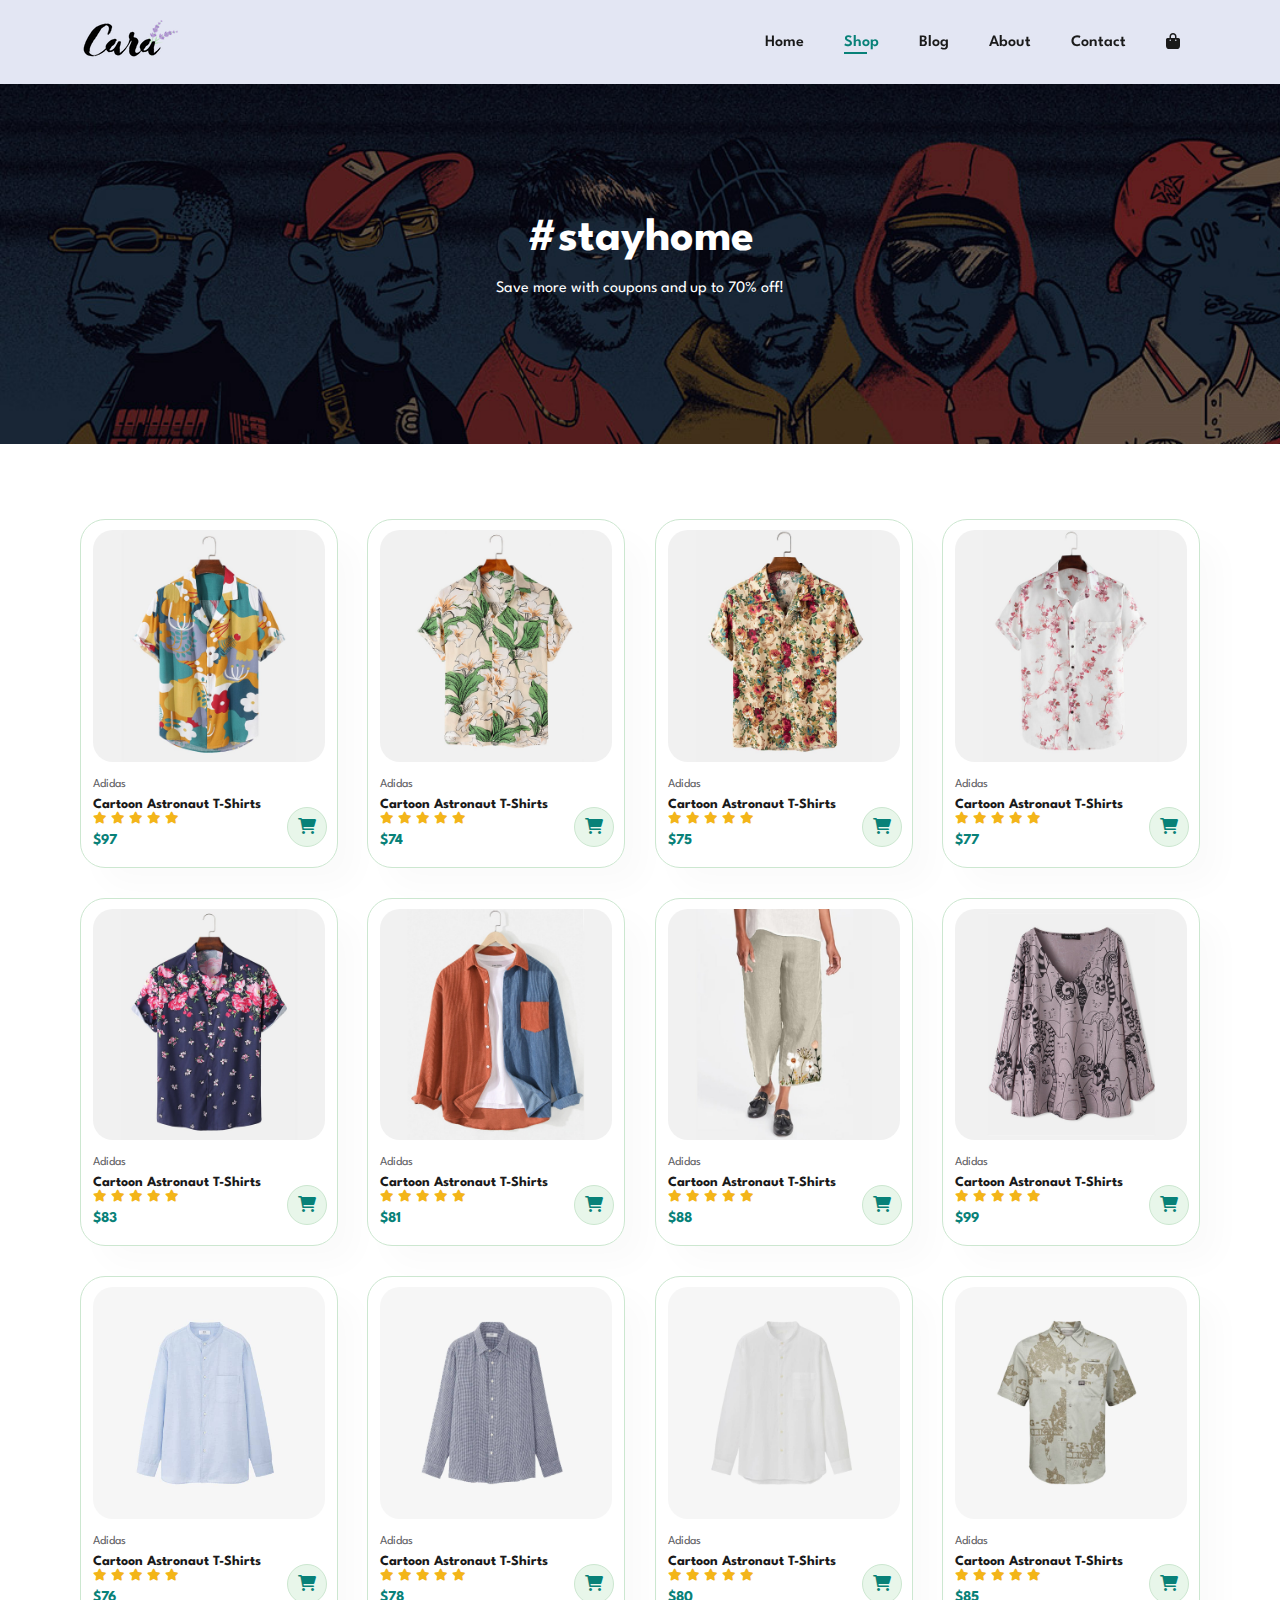
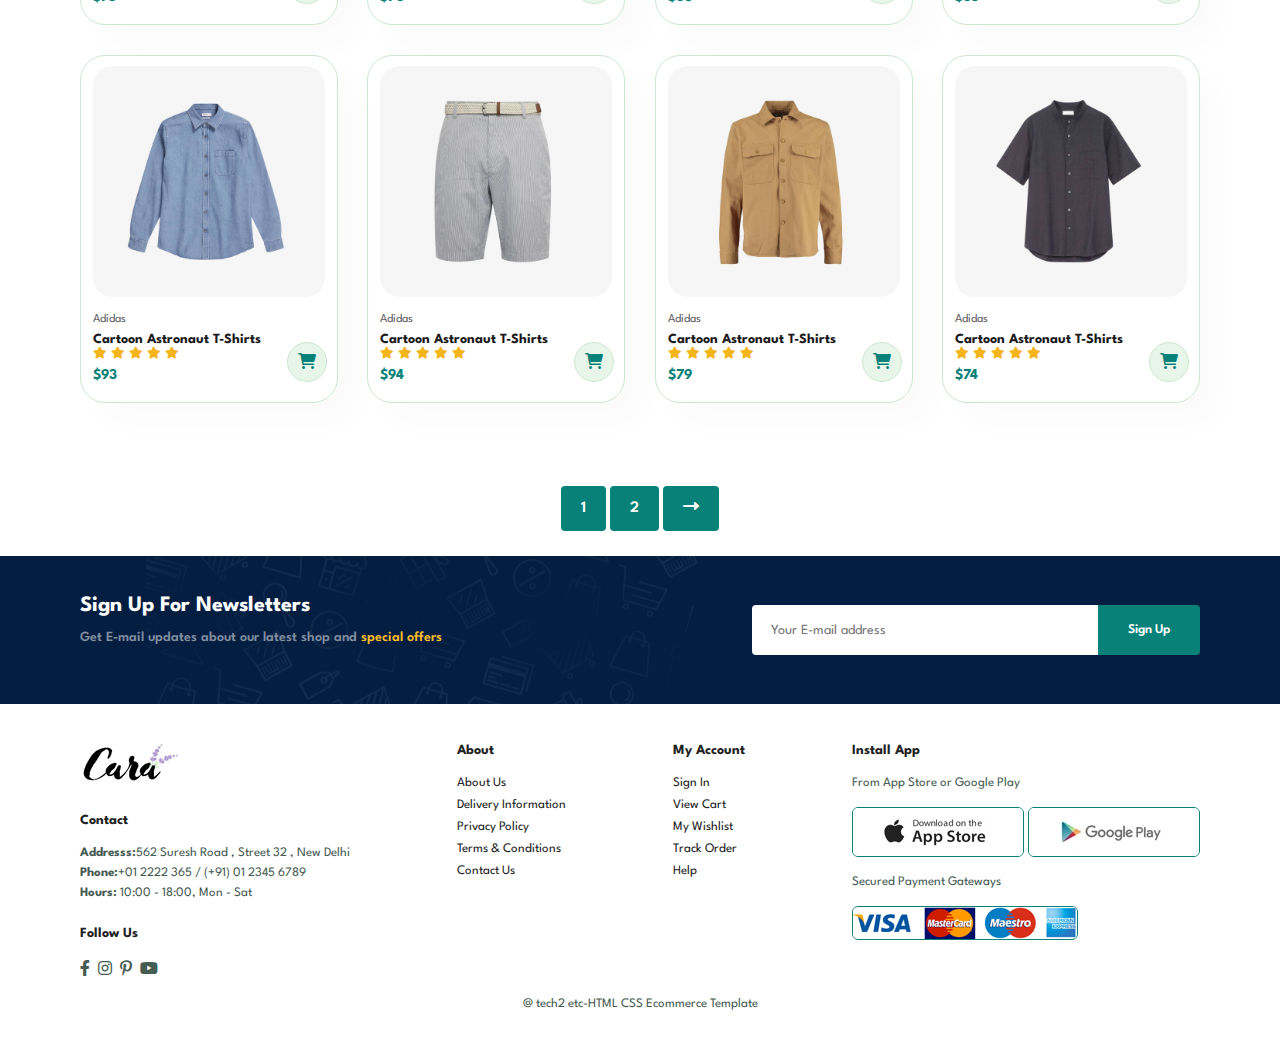
<file: shop.html>
<!DOCTYPE html>
<html lang="en">

<head>
    <meta charset="UTF-8">
    <meta name="viewport" content="width=device-width, initial-scale=1.0">
    <title>Document</title>
    <link rel="stylesheet" href="style.css">

    <link rel="stylesheet" href="https://cdnjs.cloudflare.com/ajax/libs/font-awesome/6.5.2/css/all.min.css" />
    <link rel="stylesheet" href="https://cdnjs.cloudflare.com/ajax/libs/font-awesome/6.0.0-beta3/css/all.min.css">
    <!-- <link rel="stylesheet" href="https://cdnjs.cloudflare.com/ajax/libs/font-awesome/6.0.0-beta3/css/all.min.css"> -->


</head>

<body>
    <!-- Navabr -->
    <section id="header">
        <a href="#"><img src="img/logo.png" class="logo" alt=""></a>
        <div>
            <ul id="navbar">
                <li><a  href="index.html">Home</a></li>
                <li><a class="active" href="shop.html">Shop</a></li>
                <li><a href="blog.html">Blog</a></li>
                <li><a href="about.html">About</a></li>
                <li><a href="contact.html">Contact</a></li>
                <li id="lg-bag"> <a href="cart.html "><i class="fa-solid fa-bag-shopping"></i></a></li>
                <a href="#" id="close"><i class="far fa-times"></i></a>
            </ul>
        </div>
        <div id="mobile">
            <a href="cart.html "><i class="fa-solid fa-bag-shopping"></i></a>
            <i id="bar" class="fas fa-outdent"></i>
        </div>
    </section>
    <!-- Hero Section -->
    <section id="page-header">
        
        <h2>#stayhome</h2>
       
        <p>Save more with coupons and up to 70% off!</p>
      

    </section>
   
    <!-- Feature Product -->
    <section id="product1" class="section-p1">
        
        <div class="pro-container">
            <div class="pro" onclick="window.location.href='sproduct.html';">
                <img src="img/products/f1.jpg" alt="">
                <div class="des">
                    <span>Adidas</span>
                    <h5>Cartoon Astronaut T-Shirts</h5>
                    <div class="start">
                        <i class="fas fa-star"></i>
                        <i class="fas fa-star"></i>
                        <i class="fas fa-star"></i>
                        <i class="fas fa-star"></i>
                        <i class="fas fa-star"></i>
                    </div>
                    <h4>$97</h4>
                    <a href="#"><i class="fa-solid fa-cart-shopping cart"></i></a>
                </div>
            </div>
            <div class="pro">
                <img src="img/products/f2.jpg" alt="">
                <div class="des">
                    <span>Adidas</span>
                    <h5>Cartoon Astronaut T-Shirts</h5>
                    <div class="start">
                        <i class="fas fa-star"></i>
                        <i class="fas fa-star"></i>
                        <i class="fas fa-star"></i>
                        <i class="fas fa-star"></i>
                        <i class="fas fa-star"></i>
                    </div>
                    <h4>$74</h4>
                    <a href="#"><i class="fa-solid fa-cart-shopping cart"></i></a>
                </div>
            </div>
            <div class="pro">
                <img src="img/products/f3.jpg" alt="">
                <div class="des">
                    <span>Adidas</span>
                    <h5>Cartoon Astronaut T-Shirts</h5>
                    <div class="start">
                        <i class="fas fa-star"></i>
                        <i class="fas fa-star"></i>
                        <i class="fas fa-star"></i>
                        <i class="fas fa-star"></i>
                        <i class="fas fa-star"></i>
                    </div>
                    <h4>$75</h4>
                    <a href="#"><i class="fa-solid fa-cart-shopping cart"></i></a>
                </div>
            </div>
            <div class="pro">
                <img src="img/products/f4.jpg" alt="">
                <div class="des">
                    <span>Adidas</span>
                    <h5>Cartoon Astronaut T-Shirts</h5>
                    <div class="start">
                        <i class="fas fa-star"></i>
                        <i class="fas fa-star"></i>
                        <i class="fas fa-star"></i>
                        <i class="fas fa-star"></i>
                        <i class="fas fa-star"></i>
                    </div>
                    <h4>$77</h4>
                    <a href="#"><i class="fa-solid fa-cart-shopping cart"></i></a>
                </div>
            </div>
            <div class="pro">
                <img src="img/products/f5.jpg" alt="">
                <div class="des">
                    <span>Adidas</span>
                    <h5>Cartoon Astronaut T-Shirts</h5>
                    <div class="start">
                        <i class="fas fa-star"></i>
                        <i class="fas fa-star"></i>
                        <i class="fas fa-star"></i>
                        <i class="fas fa-star"></i>
                        <i class="fas fa-star"></i>
                    </div>
                    <h4>$83</h4>
                    <a href="#"><i class="fa-solid fa-cart-shopping cart"></i></a>
                </div>
            </div>
            <div class="pro">
                <img src="img/products/f6.jpg" alt="">
                <div class="des">
                    <span>Adidas</span>
                    <h5>Cartoon Astronaut T-Shirts</h5>
                    <div class="start">
                        <i class="fas fa-star"></i>
                        <i class="fas fa-star"></i>
                        <i class="fas fa-star"></i>
                        <i class="fas fa-star"></i>
                        <i class="fas fa-star"></i>
                    </div>
                    <h4>$81</h4>
                    <a href="#"><i class="fa-solid fa-cart-shopping cart"></i></a>
                </div>
            </div>
            <div class="pro">
                <img src="img/products/f7.jpg" alt="">
                <div class="des">
                    <span>Adidas</span>
                    <h5>Cartoon Astronaut T-Shirts</h5>
                    <div class="start">
                        <i class="fas fa-star"></i>
                        <i class="fas fa-star"></i>
                        <i class="fas fa-star"></i>
                        <i class="fas fa-star"></i>
                        <i class="fas fa-star"></i>
                    </div>
                    <h4>$88</h4>
                    <a href="#"><i class="fa-solid fa-cart-shopping cart"></i></a>
                </div>
            </div>
            <div class="pro">
                <img src="img/products/f8.jpg" alt="">
                <div class="des">
                    <span>Adidas</span>
                    <h5>Cartoon Astronaut T-Shirts</h5>
                    <div class="start">
                        <i class="fas fa-star"></i>
                        <i class="fas fa-star"></i>
                        <i class="fas fa-star"></i>
                        <i class="fas fa-star"></i>
                        <i class="fas fa-star"></i>
                    </div>
                    <h4>$99</h4>
                    <a href="#"><i class="fa-solid fa-cart-shopping cart"></i></a>
                </div>
            </div>
     
            <div class="pro">
                <img src="img/products/n1.jpg" alt="">
                <div class="des">
                    <span>Adidas</span>
                    <h5>Cartoon Astronaut T-Shirts</h5>
                    <div class="start">
                        <i class="fas fa-star"></i>
                        <i class="fas fa-star"></i>
                        <i class="fas fa-star"></i>
                        <i class="fas fa-star"></i>
                        <i class="fas fa-star"></i>
                    </div>
                    <h4>$76</h4>
                    <a href="#"><i class="fa-solid fa-cart-shopping cart"></i></a>
                </div>
            </div>
            <div class="pro">
                <img src="img/products/n2.jpg" alt="">
                <div class="des">
                    <span>Adidas</span>
                    <h5>Cartoon Astronaut T-Shirts</h5>
                    <div class="start">
                        <i class="fas fa-star"></i>
                        <i class="fas fa-star"></i>
                        <i class="fas fa-star"></i>
                        <i class="fas fa-star"></i>
                        <i class="fas fa-star"></i>
                    </div>
                    <h4>$78</h4>
                    <a href="#"><i class="fa-solid fa-cart-shopping cart"></i></a>
                </div>
            </div>
            <div class="pro">
                <img src="img/products/n3.jpg" alt="">
                <div class="des">
                    <span>Adidas</span>
                    <h5>Cartoon Astronaut T-Shirts</h5>
                    <div class="start">
                        <i class="fas fa-star"></i>
                        <i class="fas fa-star"></i>
                        <i class="fas fa-star"></i>
                        <i class="fas fa-star"></i>
                        <i class="fas fa-star"></i>
                    </div>
                    <h4>$80</h4>
                    <a href="#"><i class="fa-solid fa-cart-shopping cart"></i></a>
                </div>
            </div>
            <div class="pro">
                <img src="img/products/n4.jpg" alt="">
                <div class="des">
                    <span>Adidas</span>
                    <h5>Cartoon Astronaut T-Shirts</h5>
                    <div class="start">
                        <i class="fas fa-star"></i>
                        <i class="fas fa-star"></i>
                        <i class="fas fa-star"></i>
                        <i class="fas fa-star"></i>
                        <i class="fas fa-star"></i>
                    </div>
                    <h4>$85</h4>
                    <a href="#"><i class="fa-solid fa-cart-shopping cart"></i></a>
                </div>
            </div>
            <div class="pro">
                <img src="img/products/n5.jpg" alt="">
                <div class="des">
                    <span>Adidas</span>
                    <h5>Cartoon Astronaut T-Shirts</h5>
                    <div class="start">
                        <i class="fas fa-star"></i>
                        <i class="fas fa-star"></i>
                        <i class="fas fa-star"></i>
                        <i class="fas fa-star"></i>
                        <i class="fas fa-star"></i>
                    </div>
                    <h4>$93</h4>
                    <a href="#"><i class="fa-solid fa-cart-shopping cart"></i></a>
                </div>
            </div>
            <div class="pro">
                <img src="img/products/n6.jpg" alt="">
                <div class="des">
                    <span>Adidas</span>
                    <h5>Cartoon Astronaut T-Shirts</h5>
                    <div class="start">
                        <i class="fas fa-star"></i>
                        <i class="fas fa-star"></i>
                        <i class="fas fa-star"></i>
                        <i class="fas fa-star"></i>
                        <i class="fas fa-star"></i>
                    </div>
                    <h4>$94</h4>
                    <a href="#"><i class="fa-solid fa-cart-shopping cart"></i></a>
                </div>
            </div>
            <div class="pro">
                <img src="img/products/n7.jpg" alt="">
                <div class="des">
                    <span>Adidas</span>
                    <h5>Cartoon Astronaut T-Shirts</h5>
                    <div class="start">
                        <i class="fas fa-star"></i>
                        <i class="fas fa-star"></i>
                        <i class="fas fa-star"></i>
                        <i class="fas fa-star"></i>
                        <i class="fas fa-star"></i>
                    </div>
                    <h4>$79</h4>
                    <a href="#"><i class="fa-solid fa-cart-shopping cart"></i></a>
                </div>
            </div>
            <div class="pro">
                <img src="img/products/n8.jpg" alt="">
                <div class="des">
                    <span>Adidas</span>
                    <h5>Cartoon Astronaut T-Shirts</h5>
                    <div class="start">
                        <i class="fas fa-star"></i>
                        <i class="fas fa-star"></i>
                        <i class="fas fa-star"></i>
                        <i class="fas fa-star"></i>
                        <i class="fas fa-star"></i>
                    </div>
                    <h4>$74</h4>
                    <a href="#"><i class="fa-solid fa-cart-shopping cart"></i></a>
                </div>
            </div>
        </div>
    </section>
    <section id="pagination" class="section-p1">
       <a href="#">1</a>
       <a href="#">2</a>
       <a href="#"><i class="fas fa-long-arrow-alt-right"></i></a>



    </section>
    <!-- News Letter-->
    <section id="newsletter" class="section-p1" class="section-m1">
        <div class="newstext">
            <h4>Sign Up For Newsletters</h4>
            <p>Get E-mail updates about our latest shop and <span>special offers</span></p>
        </div>
        <div class="form">
            <input type="text" placeholder="Your E-mail address">
            <button class="normal">Sign Up</button>
        </div>
    </section>
    <!-- Footer -->
    <footer class="section-p1">
        <div class="col">
            <img class="logo" src="img/logo.png" alt="">
            <h4>Contact</h4>
            <p> <strong>Addresss:</strong>562 Suresh Road , Street 32 , New Delhi</p>
            <p> <strong>Phone:</strong>+01 2222 365 / (+91) 01 2345 6789</p>
            <p> <strong>Hours: </strong>10:00 - 18:00, Mon - Sat</p>
            <div class="follow">
                <h4>Follow Us</h4>
                <div class="icon">
                    <i class="fab fa-facebook-f"></i>
                    <i class="fab fa-instagram"></i>
                    <i class="fab fa-pinterest-p"></i>
                    <i class="fab fa-youtube"></i>

                </div>
            </div>
        </div>
        <div class="col">
            <h4>About</h4>
            <a href="#">About Us</a>
            <a href="#">Delivery Information</a>
            <a href="#">Privacy Policy</a>
            <a href="#">Terms & Conditions</a>
            <a href="#">Contact Us</a>
        </div>
        <div class="col">
            <h4>My Account</h4>
            <a href="#">Sign In</a>
            <a href="#">View Cart</a>
            <a href="#">My Wishlist</a>
            <a href="#">Track Order</a>
            <a href="#">Help</a>
        </div>
        <div class="col install">
            <h4>Install App</h4>
            <p>From App Store or Google Play</p>
            <div class="row">
                <img src="img/pay/app.jpg" alt="">
                <img src="img/pay/play.jpg" alt="">
                <p>Secured Payment Gateways</p>
                <img src="img/pay/pay.png" alt="">

            </div>
        </div>
        <div class="copyright">
            <p>@ tech2 etc-HTML CSS Ecommerce Template</p>
        </div>
    </footer>

    <script src="script.js"></script>
</body>

</html>
</file>
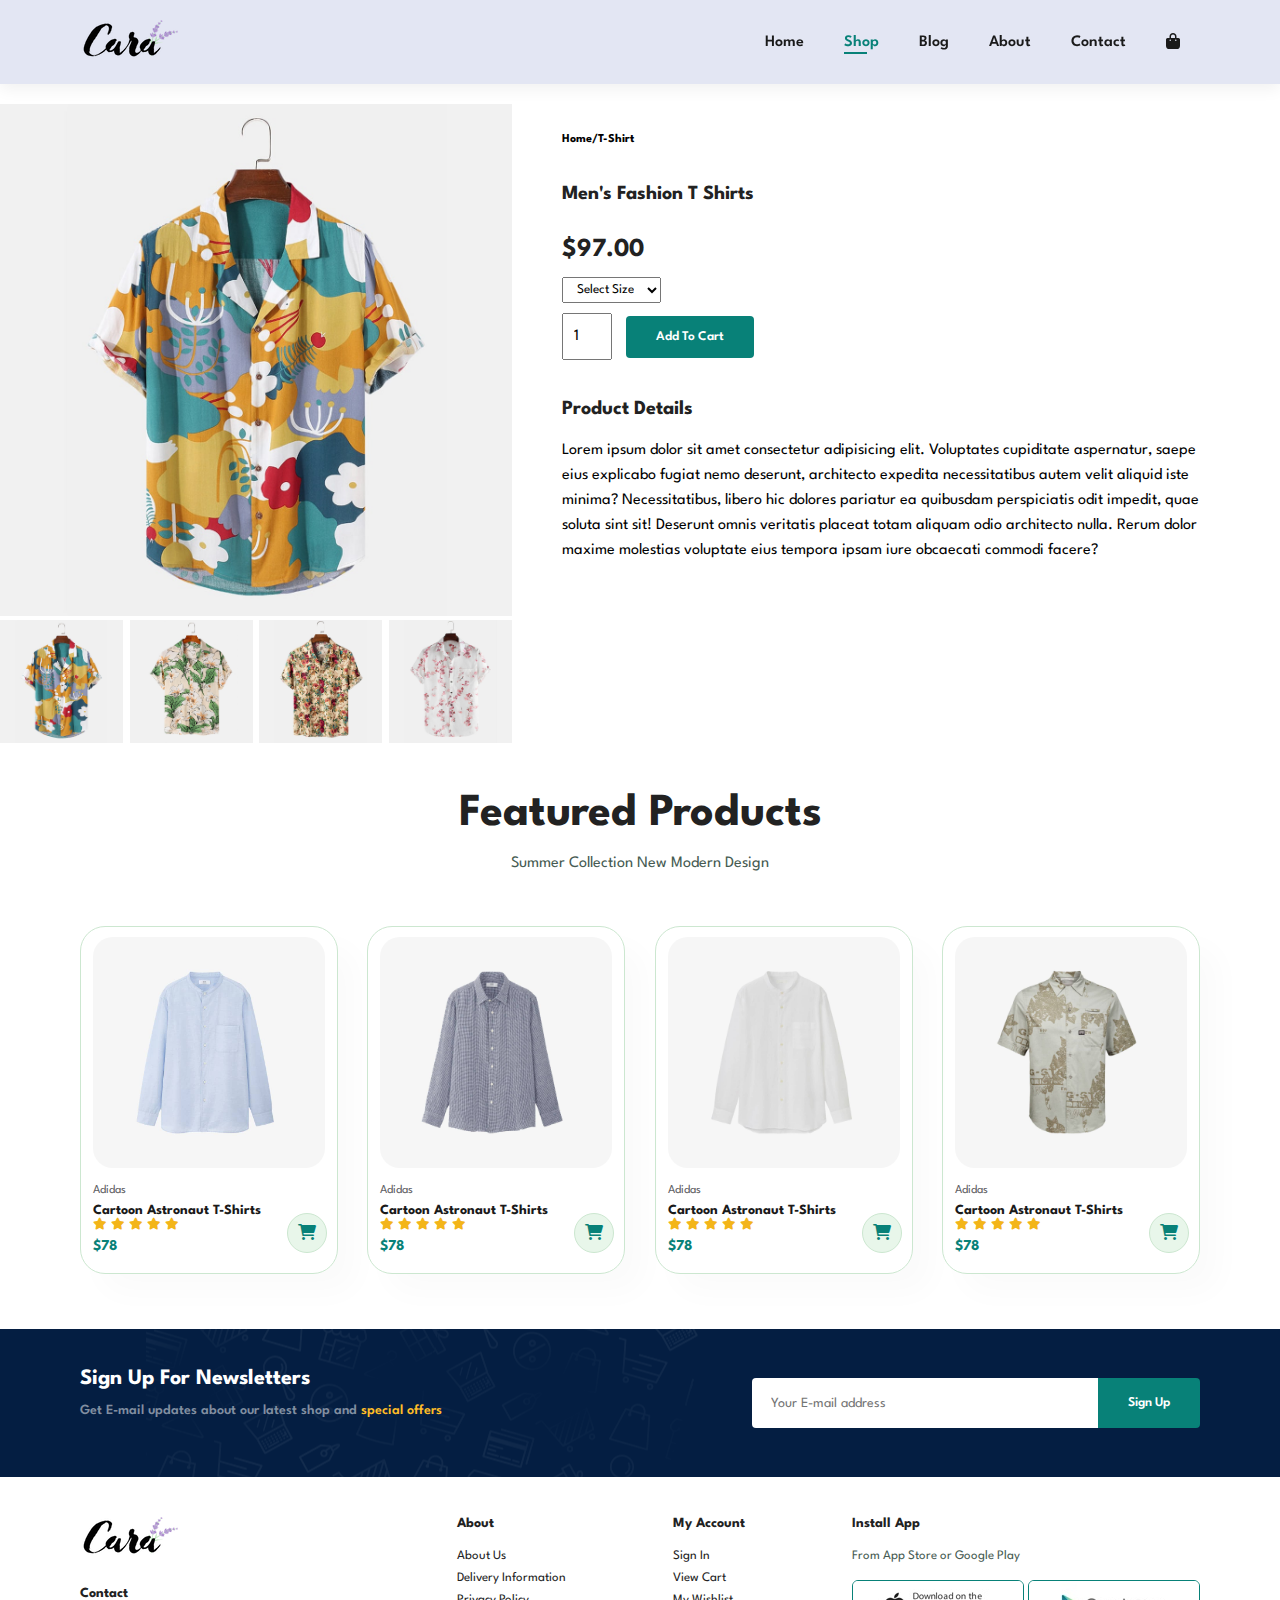
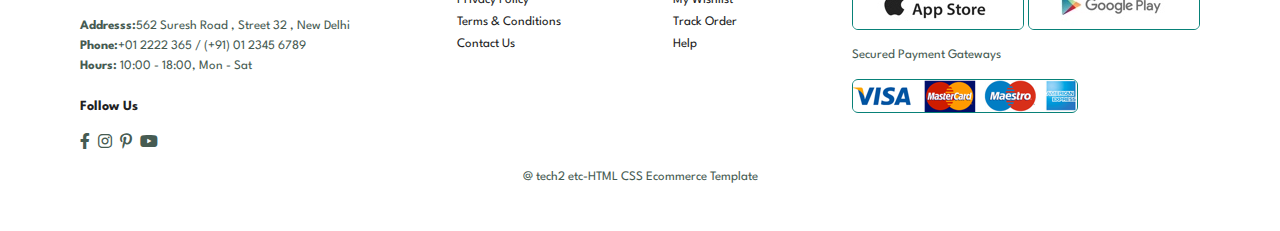
<file: sproduct.html>
<!DOCTYPE html>
<html lang="en">

<head>
    <meta charset="UTF-8">
    <meta name="viewport" content="width=device-width, initial-scale=1.0">
    <title>Document</title>
    <link rel="stylesheet" href="style.css">

    <link rel="stylesheet" href="https://cdnjs.cloudflare.com/ajax/libs/font-awesome/6.5.2/css/all.min.css" />
    <link rel="stylesheet" href="https://cdnjs.cloudflare.com/ajax/libs/font-awesome/6.0.0-beta3/css/all.min.css">
    <!-- <link rel="stylesheet" href="https://cdnjs.cloudflare.com/ajax/libs/font-awesome/6.0.0-beta3/css/all.min.css"> -->


</head>

<body>
    <!-- Navabr -->
    <section id="header">
        <a href="#"><img src="img/logo.png" class="logo" alt=""></a>
        <div>
            <ul id="navbar">
                <li><a href="index.html">Home</a></li>
                <li><a class="active" href="shop.html">Shop</a></li>
                <li><a href="blog.html">Blog</a></li>
                <li><a href="about.html">About</a></li>
                <li><a href="contact.html">Contact</a></li>
                <li id="lg-bag"> <a href="cart.html "><i class="fa-solid fa-bag-shopping"></i></a></li>
                <a href="#" id="close"><i class="far fa-times"></i></a>
            </ul>
        </div>
        <div id="mobile">
            <a href="cart.html "><i class="fa-solid fa-bag-shopping"></i></a>
            <i id="bar" class="fas fa-outdent"></i>
        </div>
    </section>
    <section id="prodetails" class="section-padding">
        <div class="single-pro-image">
            <img src="img/products/f1.jpg" width="100%" id="mainimg" alt="">
            <div class="small-img-group">
                <div class="small-img-col"><img src="img/products/f1.jpg" width="100%" class="small-img" alt="" data-price="97"></div>
                <div class="small-img-col"><img src="img/products/f2.jpg" width="100%" class="small-img" alt="" data-price="74"></div>
                <div class="small-img-col"><img src="img/products/f3.jpg" width="100%" class="small-img" alt="" data-price="75"></div>
                <div class="small-img-col"><img src="img/products/f4.jpg" width="100%" class="small-img" alt="" data-price="77"></div>
            </div>
        </div>
        <div class="single-pro-details">
            <h6>Home/T-Shirt</h6>
            <h4>Men's Fashion T Shirts</h4>
            <h2>$97.00</h2>
            <select>
                <option value="">Select Size</option>
                <option value="">XL</option>
                <option value="">XXL</option>
                <option value="">Small</option>
                <option value="">Large</option>
            </select>
            <input type="number" value="1">
            <button class="normal">Add To Cart</button>
            <h4>Product Details</h4>
            <span>Lorem ipsum dolor sit amet consectetur adipisicing elit. Voluptates cupiditate aspernatur, saepe eius
                explicabo fugiat nemo deserunt, architecto expedita necessitatibus autem velit aliquid iste minima?
                Necessitatibus, libero hic dolores pariatur ea quibusdam perspiciatis odit impedit, quae soluta sint
                sit! Deserunt omnis veritatis placeat totam aliquam odio architecto nulla. Rerum dolor maxime molestias
                voluptate eius tempora ipsam iure obcaecati commodi facere?</span>


        </div>

    </section>
    <section id="product1" class="section-p1">
        <h2>Featured Products</h2>
        <p>Summer Collection New Modern Design</p>
        <div class="pro-container">
            <div class="pro">
                <img src="img/products/n1.jpg" alt="">
                <div class="des">
                    <span>Adidas</span>
                    <h5>Cartoon Astronaut T-Shirts</h5>
                    <div class="start">
                        <i class="fas fa-star"></i>
                        <i class="fas fa-star"></i>
                        <i class="fas fa-star"></i>
                        <i class="fas fa-star"></i>
                        <i class="fas fa-star"></i>
                    </div>
                    <h4>$78</h4>
                    <a href="#"><i class="fa-solid fa-cart-shopping cart"></i></a>
                </div>
            </div>
            <div class="pro">
                <img src="img/products/n2.jpg" alt="">
                <div class="des">
                    <span>Adidas</span>
                    <h5>Cartoon Astronaut T-Shirts</h5>
                    <div class="start">
                        <i class="fas fa-star"></i>
                        <i class="fas fa-star"></i>
                        <i class="fas fa-star"></i>
                        <i class="fas fa-star"></i>
                        <i class="fas fa-star"></i>
                    </div>
                    <h4>$78</h4>
                    <a href="#"><i class="fa-solid fa-cart-shopping cart"></i></a>
                </div>
            </div>
            <div class="pro">
                <img src="img/products/n3.jpg" alt="">
                <div class="des">
                    <span>Adidas</span>
                    <h5>Cartoon Astronaut T-Shirts</h5>
                    <div class="start">
                        <i class="fas fa-star"></i>
                        <i class="fas fa-star"></i>
                        <i class="fas fa-star"></i>
                        <i class="fas fa-star"></i>
                        <i class="fas fa-star"></i>
                    </div>
                    <h4>$78</h4>
                    <a href="#"><i class="fa-solid fa-cart-shopping cart"></i></a>
                </div>
            </div>
            <div class="pro">
                <img src="img/products/n4.jpg" alt="">
                <div class="des">
                    <span>Adidas</span>
                    <h5>Cartoon Astronaut T-Shirts</h5>
                    <div class="start">
                        <i class="fas fa-star"></i>
                        <i class="fas fa-star"></i>
                        <i class="fas fa-star"></i>
                        <i class="fas fa-star"></i>
                        <i class="fas fa-star"></i>
                    </div>
                    <h4>$78</h4>
                    <a href="#"><i class="fa-solid fa-cart-shopping cart"></i></a>
                </div>
            </div>
        </div>
    </section>

    <!-- News Letter-->
    <section id="newsletter" class="section-p1" class="section-m1">
        <div class="newstext">
            <h4>Sign Up For Newsletters</h4>
            <p>Get E-mail updates about our latest shop and <span>special offers</span></p>
        </div>
        <div class="form">
            <input type="text" placeholder="Your E-mail address">
            <button class="normal">Sign Up</button>
        </div>
    </section>
    <!-- Footer -->
    <footer class="section-p1">
        <div class="col">
            <img class="logo" src="img/logo.png" alt="">
            <h4>Contact</h4>
            <p> <strong>Addresss:</strong>562 Suresh Road , Street 32 , New Delhi</p>
            <p> <strong>Phone:</strong>+01 2222 365 / (+91) 01 2345 6789</p>
            <p> <strong>Hours: </strong>10:00 - 18:00, Mon - Sat</p>
            <div class="follow">
                <h4>Follow Us</h4>
                <div class="icon">
                    <i class="fab fa-facebook-f"></i>
                    <i class="fab fa-instagram"></i>
                    <i class="fab fa-pinterest-p"></i>
                    <i class="fab fa-youtube"></i>

                </div>
            </div>
        </div>
        <div class="col">
            <h4>About</h4>
            <a href="#">About Us</a>
            <a href="#">Delivery Information</a>
            <a href="#">Privacy Policy</a>
            <a href="#">Terms & Conditions</a>
            <a href="#">Contact Us</a>
        </div>
        <div class="col">
            <h4>My Account</h4>
            <a href="#">Sign In</a>
            <a href="#">View Cart</a>
            <a href="#">My Wishlist</a>
            <a href="#">Track Order</a>
            <a href="#">Help</a>
        </div>
        <div class="col install">
            <h4>Install App</h4>
            <p>From App Store or Google Play</p>
            <div class="row">
                <img src="img/pay/app.jpg" alt="">
                <img src="img/pay/play.jpg" alt="">
                <p>Secured Payment Gateways</p>
                <img src="img/pay/pay.png" alt="">

            </div>
        </div>
        <div class="copyright">
            <p>@ tech2 etc-HTML CSS Ecommerce Template</p>
        </div>
    </footer>
    <script>
    let main = document.getElementById('mainimg');
    let smallimg = document.getElementsByClassName('small-img');
    let price = document.querySelector('.single-pro-details h2');
    for (let i = 0; i < smallimg.length; i++) {
        smallimg[i].onclick = function() {
            // Get the source and price from the clicked small image
            let newSrc = smallimg[i].src;
            let newPrice = smallimg[i].getAttribute('data-price');

            // Update the main image and price
            main.src = newSrc;
            price.textContent = "$" + newPrice;
        }
    }  
    </script>
    <script src="script.js"></script>
</body>

</html>
</file>
<file: style.css>
@import url('https://fonts.googleapis.com/css2?family=Spartan:wght@100;200;300;400;500;600;700;800;900&display=swap');

* {
    margin: 0;
    padding: 0;
    box-sizing: border-box;
    font-family: 'Spartan', sans-serif;
}

h1 {
    font-size: 50px;
    line-height: 64px;
    color: #222;

}

h2 {
    font-size: 46px;
    line-height: 54px;
    color: #222;
}

h4 {
    font-size: 20px;
    color: #222;
}

h6 {
    font-weight: 700;
    font-size: 12px;
}

p {
    font-size: 16px;
    color: #465b52;
    margin: 15px 0 20px 0;

}

.section-p1 {
    padding: 40px 80px;
}

.section-m1 {
    margin: 40px 0;
}

button.normal{
    /* margin: 20px 0; */
    font-weight: 600;
    padding: 15px 30px;
    color: #000;
    background-color: #fff ;
    border-radius: 4px;
    cursor: pointer;
    border: none;
    outline: none;
    transition: 0.2s;
}
button.white{
    /* margin: 20px 0; */
    font-size: 13px;
    font-weight: 600;
    padding: 11px 18px;
    color: #fff;
    background-color: transparent ;
    cursor: pointer;
    border: 1px solid #fff;
    outline: none;
    transition: 0.2s;
}




body {
    width: 100%;
}

/* Header Start */

#header {
    display: flex;
    align-items: center;
    justify-content: space-between;
    padding: 20px 80px;
    background-color: #E3E6F3;
    box-shadow: 0 5px 15px rgba(0, 0, 0, 0.06);
    z-index: 999;
    position: sticky;
    top: 0;
    left: 0;
}

#navbar {
    display: flex;
    align-items: center;
    justify-content: center;
}

#navbar li {
    list-style: none;
    padding: 0 20px;
    position: relative;
}

#navbar li a {
    text-decoration: none;
    font-size: 16px;
    font-weight: 600;
    color: #1a1a1a;
    transition: 0.3s ease;
}

#navbar li a:hover,
#navbar li a.active {
    color: #088178;
}

#navbar li a.active::after,
#navbar li a:hover::after {
    content: "";
    width: 30%;
    height: 2px;
    background: #088178;
    position: absolute;
    bottom: -4px;
    left: 20px;
}
#mobile{
    display: none;
    align-items: center;
}
#close{
    display: none;
}

/* home page */

#hero {
    background-image: url("img/hero4.png");
    height: 90vh;
    width: 100%;
    background-size: cover;
    background-position: top 25% right 0;
    padding: 0 80px;
    display: flex;
    flex-direction: column;
    align-items: flex-start;
    justify-content: center;
}

#hero h4 {
    padding-bottom: 15px;
}

#hero h1 {
    color: #088178;
}

#hero button {
    background-image: url("img/button.png");
    background-color: transparent;
    color: #088178;
    border: 0;
    padding: 14px 80px 14px 65px;
    background-repeat: no-repeat;
    cursor: pointer;
    font-weight: 700;
    font-size: 15px;
}

#feature {
    display: flex;
    align-items: center;
    justify-content: space-between;
    flex-wrap: wrap;
}

#feature .fe-box {
    width: 160px;
    text-align: center;
    padding: 25px 15px;
    box-shadow: 20px 20px 34px rgba(0, 0, 0, 0.03);
    border: 1px solid #cce7d0;
    border-radius: 4px;
    margin: 15px 0;

}

#feature .fe-box img {
    width: 100%;
    margin-bottom: 10px;
}

#feature .fe-box:hover {
    box-shadow: 10px 10px 54px rgba(70, 62, 221, 0.1);
}

#feature .fe-box h6 {
    padding: 9px 8px 6px 8px;
    line-height: 1;
    border-radius: 4px;
    color: #088178;
    background-color: #fddde4;
}

#feature .fe-box:nth-child(2) h6 {
    background-color: #cdebbc;
}

#feature .fe-box:nth-child(3) h6 {
    background-color: #d1e8f2;
}

#feature .fe-box:nth-child(4) h6 {
    background-color: #cdd4f8;
}

#feature .fe-box:nth-child(5) h6 {
    background-color: #f6dbf6;
}

#feature .fe-box:nth-child(6) h6 {
    background-color: #fff2e5;
}

.pro-container{
    display: flex;
    justify-content: space-between;
    padding-top: 20px;
    flex-wrap: wrap;
}
#product1{
    text-align: center;
}
#product1 .pro{
    width: 23%;
    min-width: 250px;
    padding: 10px 12px;
    border: 1px solid #cce7d0;
    border-radius: 25px;
    cursor: pointer;
    box-shadow: 20px 20px 30px rgba(0,0,0,0.02);
    margin: 15px 0;
    transition: 0.2s ease;
    position: relative ;
}
#product1 .pro:hover{
    box-shadow: 20px 20px 30px rgba(0,0,0,0.06);
}
#product1 .pro img{
    width: 100%;
    border-radius: 20px;
}
#product1 .pro .des{
   text-align: start;
   padding: 10px 0; 
}
#product1 .pro .des span{
    color:#606063;
    font-size: 12px;
}
#product1 .pro .des h5{
    padding-top: 7px;
    color: #1a1a1a;
    font-size: 14px;
}
#product1 .pro .des .start i{
    font-size: 12px;
    color: rgb(243,181,25);
}
#product1 .pro .des h4{
    padding-top: 7px;
    font-size: 15px;
    font-weight: 700;
    color: #088178 ;
}
 .cart{
    width: 40px;
    height: 40px;
    line-height: 40px;
    border-radius:50px;
    background-color: #e8f6ea;
    font-weight: 500;
    color: #088178;
    border: 1px solid #cce7d0;
    position: absolute;
    bottom: 20px;
    right: 10px;
    padding: 10px;
    
} 

#banner{
    display: flex;
    flex-direction: column;
    justify-content: center;
    align-items: center;
    text-align: center;
    background-image: url('img/banner/b2.jpg');
    width: 100%;
    height: 40vh;
    background-size: cover;
    background-position: center;

}
 #banner h4{
    color: #fff;
    font-size: 16px;
 }
#banner h2{
    color: #fff;
    font-size: 30px;
    padding: 10px 0;
}
#banner h2 span{
    color: #ef3636;
}
#banner button:hover{
    background: #088178;
    color: #fff;
}

#sm-banner{
    display: flex;
    /* flex-direction: column; */
    justify-content: space-between;
    flex-wrap: wrap;
}

#sm-banner .banner-box{
    display: flex;
    flex-direction: column;
    justify-content: center;
    align-items: flex-start;
    padding: 30px;
    background-image: url('img/banner/b17.jpg');
    min-width: 510px;
    height: 50vh;
    background-size: cover;
    background-position: center;
}
#sm-banner .banner-box2{
    background-image: url('img/banner/b10.jpg');
}
#sm-banner h4{
  color: #fff;
  font-size: 20px;
  font-weight: 300;
  
}
#sm-banner h2{
    color: #fff;
    font-size: 28px;
    font-weight: 800;
    
  }
  #sm-banner span{
    color: #fff;
    font-size: 14px;
    font-weight: 500;
    padding-bottom: 15px; 
  }

  #sm-banner .banner-box:hover button{
  background: #088178;
  border: 1px solid #088178;
  }
 #banner3{
    display: flex;
    justify-content: space-between;
    flex-wrap: wrap;
    padding: 0 80px;
 }
  #banner3 .banner-box{
    display: flex;
    flex-direction: column;
    justify-content: center;
    align-items: flex-start;
    padding: 20px;
    background-image: url('img/banner/b7.jpg');
    min-width: 30%;
    height: 30vh;
    background-size: cover;
    background-position: center;
    margin-bottom: 20px;
  }
  #banner3  .banner-box2{
    background-image: url('img/banner/b4.jpg');
  }
  #banner3  .banner-box3{
    background-image: url('img/banner/b18.jpg');
  }
  #banner3 h2{
    color: #fff;
    font-weight: 900;
    font-size: 22px;
  }
  #banner3 h3{
    color: #ec544e;
    font-weight: 800;
    font-size: 15px;
  }
  #newsletter{
    display: flex;
    justify-content: space-between;
    flex-wrap: wrap;
    align-items: center;
    background-image: url('img/banner/b14.png');
    background-repeat: no-repeat;
    background-position:20% 30% ;
    background-color: #041e42;

  }
  #newsletter h4{
    font-size: 22px;
    font-weight: 700;
    color: #fff;
  }
  #newsletter p{
    font-size: 14px;
    font-weight: 600;
    color: #818ea0;
  }
  #newsletter span{
    color: #ffbd27;
  }
  #newsletter .form{
    display: flex;
    width: 40%;
  }
  #newsletter input{
    height: 3.124rem;
    padding: 0 1.25em;
    font-size: 14px;
    width: 100%;
    border: 1px solid transparent;
    border-radius: 4px;
    outline: none;
    border-top-right-radius: 0;
    border-bottom-right-radius: 0;


  }
   #newsletter button{
    background-color: #088178;
    color: #fff;
    white-space: nowrap;
    border-top-left-radius: 0;
    border-bottom-left-radius: 0;
   }
 footer{
    display: flex;
    flex-wrap: wrap;
    justify-content: space-between;
 }
 footer .col{
    display: flex;
    flex-direction: column;
    align-items: flex-start;
    margin-bottom: 20px;
 }
 footer .logo{
    margin-bottom: 30px;
 }
 footer h4{
    font-size: 14px;
    padding-bottom: 20px;

 }
 footer p{
    font-size: 13px;
    margin: 0 0 8px 0;
 }
 footer a{
    font-size: 13px;
    text-decoration: none;
    color: #222;
    margin-bottom: 10px;
 }
 footer .follow{
    margin-top: 20px;
 }
 footer .follow i{
    color: #465b52;
    padding-right: 4px;
    cursor: pointer;
 }

 footer .install .row img{
    border: 1px solid #088178;
    border-radius: 6px;
 }
 footer .install img{
    margin: 10px 0 15px 0;
 }

 footer .follow i:hover,footer a:hover{
    color: #088178;
 }

 footer .copyright{
    width: 100%;
    text-align: center;
 }

 /* Shop Page */
 #page-header{
    background-image: url('img/banner/b1.jpg');
    width: 100%;
    height: 40vh;
    background-size: cover;
    display: flex;
    justify-content: center;
    text-align: center;
    flex-direction: column;
    padding: 14px;
 }
 #page-header h2,#page-header p{
    color: #fff;
 }
 #pagination{
    text-align: center;

 }
 #pagination a{
    text-decoration: none;
    background-color: #088178;
    padding: 15px 20px;
    border-radius: 4px;
    color: #fff;
    font-weight: 600;
 }
 #pagination a i{
    font-size: 16px;
    font-weight:600 ;
 }
 /* single-product  */
 #prodetails{
    display: flex;
    margin-top: 20px;

 }

 #prodetails .single-pro-image{
    width: 40%;
    margin-right: 50px;
 }

 .small-img-group{
    display: flex;
    justify-content: space-between;
 }
 .small-img-col{
    flex-basis: 24%;
    cursor: pointer;
 }
#prodetails .single-pro-details{
    width: 50%;
   
    padding-top: 30px ;
}
#prodetails .single-pro-details h4{
padding: 40px 0 20px 0;
}
#prodetails .single-pro-details h2{ 
    font-size: 26px;
}
#prodetails .single-pro-details select{
    display: block;
    padding: 5px 10px;
    margin-bottom: 10px;
}
#prodetails .single-pro-details input{
    width: 50px;
    height: 47px;
    padding-left:10px ;
    font-size: 16px;
    margin-right: 10px;
}
#prodetails .single-pro-details input:focus{
    outline: none;
}
#prodetails .single-pro-details button{
    background: #088178;
    color: #fff;

}
#prodetails .single-pro-details span{
    line-height: 25px;
}
.small-img {
    /* Add transition for smooth hover effect */
    transition: transform 0.3s ease;
}

.small-img:hover {
    /* Scale up the image slightly on hover */
    transform: scale(1.1);
}
/* blog page */
#page-header .blog-header{
    background-image: url('img/banner/b19.jpg');
}
#blog{
    padding: 150px 150px 0 150px;
}
#blog .blog-box{
    display: flex;
    align-items: center;
    width: 100%;
    position: relative;
    padding-bottom: 90px;
}
#blog .blog-img{
    width: 50%;
    margin-right: 40px;
}
#blog img{
    width: 100%;
    height: 300px;
    object-fit: cover;
}
#blog .blog-details{
    width: 50%;
}
#blog .blog-details a{
    text-decoration: none;
    font-size: 11px;
    color: #000;
    font-weight: 700;
    position: relative;
    transition: 0.3s;
}
#blog .blog-details a::after{
    content: "";
    width: 50px;
    height: 1px;
    background-color: #000;
    position: absolute;
    top: 4px;
    right: -60px;
}
#blog .blog-details a:hover{
    color: #088178;

}
#blog .blog-details a:hover::after{
    background-color: #088178;
}
#blog .blog-box h1{
    position: absolute;
    top: -40px;
    left: 0;
    font-size: 70px;
    font-weight: 700;
    color: #c9ebce;
    z-index: -999;
}
 /* About Page */
 #page-header.about-header{
    background-image: url("img/about/banner.png");
   }
   #about-head{
    display: flex;
    align-items: center;
   }
   #about-head div{
    padding-left: 40px;
   }
   #about-head img{
    width: 50%;
    height: auto;
   }
   #about-app{
    text-align: center;

   }
   #about-app .video{
    width: 70%;
    height: 100%;
    margin: 30px auto 0 auto;
   }
   #about-app .video video{
    width: 100%;
    height: 100%;
    border-radius: 20px;
   }
   /* contact page */
   #contact-details{
    display: flex;
    align-items: center;
    justify-content: space-between;

   }
   #contact-details .details{
    width: 40%;
   }
   #contact-details .details span{
    font-size: 12px;
   }
   #contact-details .details h2{
    font-size: 26px;
    line-height: 35px;
    padding: 20px 0;
   }
   #contact-details .details h3{
    font-size: 16px;
    padding-bottom: 15px;
   }
   #contact-details .details li{
    text-decoration: none;
    display: flex;
    padding: 10px 0;
   }
   #contact-details .details li i{
    font-size: 14px;
    padding-right: 22px;
   }
   #contact-details .details li p{
    margin: 0;
    font-size: 14px;
   }
   #contact-details .map{
    width: 55%;
    height: 400px;
   }
   #contact-details .map iframe{
    width: 100%;
    height: 100%;

   }
   #form-details form{
    width: 100%;
    display: flex;
    flex-direction: column;
    align-items: flex-start;
    margin-left: 20px;
   }
   #form-details form span{
    font-size: 12px;
   }
   #form-details form h2{
    font-size: 26px;
    line-height: 35px;
    padding: 20px 0;
   }
   #form-details form input,
   #form-details form textarea{
    width: 40%;
    padding: 12px 15px;
    outline: none;
    margin-bottom: 20px;
    border: 1px solid #e1e1e1;
   }
   #form-details form button{
    background-color: #088178;
    color: #fff;
   }
   /* cart page */
   #cart{
    overflow-x: auto;
   }
   #cart table{
    width: 100%;
    border-collapse: collapse;
    table-layout: fixed;
    white-space: nowrap;

   }
   #cart table img{
    width: 70px;
   }
   #cart table td:nth-child(1)
   {width: 100px;
    text-align: center;
   }
   #cart table td:nth-child(2)
   {width: 150px;
    text-align: center;
   }
   #cart table td:nth-child(3)
   {width: 250px;
    text-align: center;
   }
   #cart table td:nth-child(4),
   #cart table td:nth-child(5),
   #cart table td:nth-child(6)
   {width: 150px;
    text-align: center;
   }
   #cart table td:nth-child(5) input{
    width: 70px;
    padding: 10px 5px 10px 15px;
   }
   #cart table thead{
    border: 1px solid #e2e9e1 ;
    border-left: none;
    border-right: none;
   }
   #cart table thead td{
    font-weight: 700;
    text-transform: uppercase;
    font-size: 13px;
    padding: 18px 0;
   }
   #cart table tbody tr td{
    padding-top: 15px;
   }
   #cart table tbody td{
    font-size: 13px;
   }
   #cart-add{
    display: flex;
    flex-wrap: wrap;
    justify-content: space-between;
   }
    #coupon{
        width: 50%;
        margin-bottom: 30px;

    }
    #coupon h3{
        padding-bottom: 15px;
    }
    #coupon input{
        padding: 10px 20px;
        outline: none;
        width: 60px;
        margin-right:10px ;
        border: 1px solid #e2e9e1;
    }
    #coupon button{
        background-color: #088178;
        color: #fff;
        padding: 12px 20px;  
    }
    #subtotal{
        width: 50%;
        margin-bottom: 30px;
        border: 1px solid #e2e9e1;
        padding: 30px;

    }
    #subtotal table{
        border-collapse: collapse;
        width: 100%;
        margin-bottom: 20px;
    }
    #subtotal table td{
        width: 50%;
        border: 1px solid #e2e9e1;
        font-size: 13px;
    }
    #subtotal h3{
        padding-bottom:15px ;

    }
    #subtotal button{
        background-color: #088178;
        color: #fff;
        padding: 12px 20px;
    }
 /* start media query */
 @media (max-width:799px){
    .section-p1{
        padding: 40px 40px;
    }
    #navbar{
        display: flex;
        flex-direction: column;
        align-items: flex-start;
        justify-content: flex-start;
        position: fixed;
        top: 0;
        right: -300px;
        height: 100vh;
        width: 300px;
        background-color:  #E3E6F3;
        box-shadow: 0 40px 60px rgba(0,0,0,0.1);
        padding: 80px 0 0 10px;
        transition: 0.3s;
    }
    #navbar.active { 
        right: 0px;
    }
    #navbar li{
        margin-bottom: 25px;
    }
    #mobile{
        display: flex;
        align-items: center;
    }
    #mobile i{
        color:#1a1a1a;
        font-size: 24px;
        padding-left: 20px;
    }
    #close{
        display: initial;
        position: absolute;
        top: 30px;
        left: 30px;
        color: #222;
        font-size: 24px;

    }
    #lg-bag{
        display: none;
    }
    #hero{
       height: 70vh;
       padding: 0 80px;
        background-position: top 30% right 30%;
    }
    #feature{
        justify-content: center;
    }
    #feature .fe-box{
        margin: 15px 15px;
    }
   #product1 .pro-container{
    justify-content: center;
   }
   #product1 .pro{
    margin: 15px;
   }
   #banner{
    height: 20vh;
   }
   #sm-banner .banner-box{
    min-width: 100%;
    height: 30vh;
   }
   #sm-banner .banner-box2{
    margin-top: 20px;
}
   #banner3{
    padding: 0 40px;
   }
   #banner3 .banner-box{
    width: 28%;
   }
   #newsletter .form{
    width: 70%;
   }

  
 }
 @media (max-width:477px){
    .section-p1{
        padding: 20px;
    }
    header{
        padding: 10px 30px;  
    }
    h2{
        font-size: 32px;

    }
    h1{
        font-size: 38px;
    }
    #hero{
        padding: 0 20px;
        background-position: 55%;
    }
    #feature{
        justify-content: space-between;
    }
    #feature .fe-box{
        width: 155px;
        margin: 0 0 15px 0;
    }
    #product1 .pro{
        width: 100%;
    }
    #banner{
        height: 40vh;
    }
    #sm-banner .banner-box{
        height: 40vh;
    }
    #sm-banner .banner-box2{
        margin-top: 20px;
    }
    #banner3{
        padding: 0 20px;
    }
    #banner3 .banner-box{
        width: 100%;
    }
    #newsletter{
        padding: 40px 20px;
    }
    #newsletter .form{
        width: 100%;
    }
    footer .copyright{
        text-align: start;
    }
   /* single product */
   #prodetails{
    display: flex;
    flex-direction: column;
   }
   #pro-details .single-pro-image{
    width: 100%;
    margin-right: 0 ;
   }
   #pro-details .single-pro-details{
    width: 100%;
   }
  /* blog page */
  #blog{
    padding: 100px 20px 0 20px;
  }
  #blog .blog-box{
    display: flex;
    flex-direction: column;
    align-items: flex-start;
  }
  #blog .blog-img{
     width: 100%;
     margin-right: 0px;
     margin-bottom: 30px;
  }
  #blog .blog-details{
    width: 100%;
  }
  #about-head{
    flex-direction: column;
  } 
  #about-head img{
    width: 100%;
    margin-bottom: 20px;
  }
  #about-head div{
    padding-left: 0;
  }
  #about-head .video{
    width: 100%;
  }
  #contact-details{
    display: flex;
    flex-direction: column;
    align-items: center;
    justify-content: space-between;
  } 
  #contact-details .details{
    width: 100%;
    margin-bottom: 30px ;
  }
  #contact-details .map{
    width: 100%;
  }
  #form-details{
    margin: 10px;
    padding: 30px 10px;
    flex-wrap: wrap;
  }
  #form-details form{
    width: 100%;
    margin-bottom: 30px;
  }
  /* cart page */
  #cart-add{
    flex-direction: column;
  }
  #coupon{
    width: 100%;
  }
  #subtotal{
    width: 100%;
    padding: 20px;
  }
}
</file>
